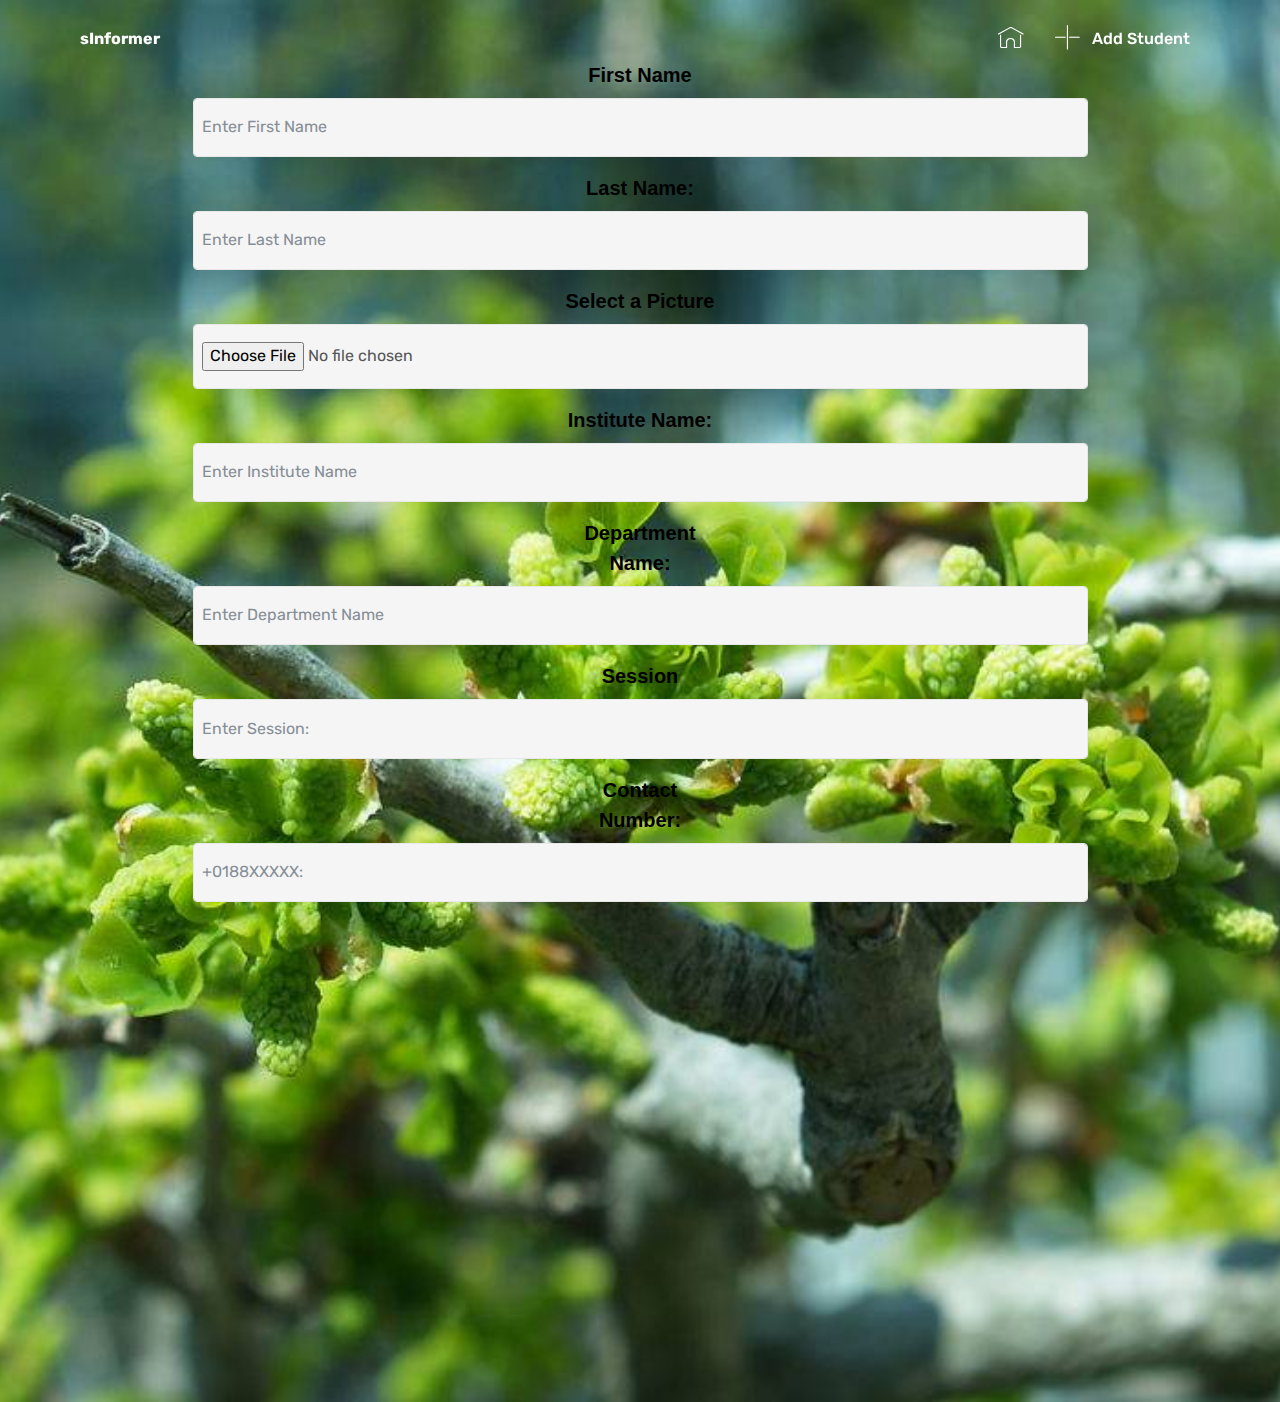
<file: addStudent.html>
<!DOCTYPE html>
<html>
<head>

  <meta charset="UTF-8">
  <meta http-equiv="X-UA-Compatible" content="IE=edge">
  <meta name="viewport" content="width=device-width, initial-scale=1">
  <link rel="shortcut icon" href="assets/images/logo2.png" type="image/x-icon">
  <meta name="description" content="">
  <title>Home</title>
  <link rel="stylesheet" href="assets/web/assets/mobirise-icons/mobirise-icons.css">
  <link rel="stylesheet" href="assets/tether/tether.min.css">
  <link rel="stylesheet" href="assets/bootstrap/css/bootstrap.min.css">
  <link rel="stylesheet" href="assets/bootstrap/css/bootstrap-grid.min.css">
  <link rel="stylesheet" href="assets/bootstrap/css/bootstrap-reboot.min.css">
  <link rel="stylesheet" href="assets/dropdown/css/style.css">
  <link rel="stylesheet" href="assets/animate.css/animate.min.css">
  <link rel="stylesheet" href="assets/theme/css/style.css">
  <link rel="stylesheet" href="assets/mobirise/css/mbr-additional.css" type="text/css">
  <style>
      label{
          font-size: 20px;
          color: black;
          font-weight: bold;
      }
      body{
          
      }
  </style>
  
  
</head>
<body>
<section class="menu cid-qBZdT3LhKQ" once="menu" id="menu1-j" data-rv-view="195">

    

    <nav class="navbar navbar-expand beta-menu navbar-dropdown align-items-center navbar-fixed-top navbar-toggleable-sm bg-color transparent">
        <button class="navbar-toggler navbar-toggler-right" type="button" data-toggle="collapse" data-target="#navbarSupportedContent" aria-controls="navbarSupportedContent" aria-expanded="false" aria-label="Toggle navigation">
            <div class="hamburger">
                <span></span>
                <span></span>
                <span></span>
                <span></span>
            </div>
        </button>
        <div class="menu-logo">
            <div class="navbar-brand">
                
                <span class="navbar-caption-wrap"><a class="navbar-caption text-white display-4" href="index.php">sInformer</a></span>
            </div>
        </div>
        <div class="collapse navbar-collapse" id="navbarSupportedContent">
            <ul class="navbar-nav nav-dropdown nav-right" data-app-modern-menu="true">
                <li class="nav-item">
                    <a class="nav-link link text-white display-4" href="index.php">
                        <span class="mbri-home mbr-iconfont mbr-iconfont-btn"> </span>
                    </a>
                </li>
                <li class="nav-item">
                    <a class="nav-link link text-white display-4" href="addStudent.html">
                        <span class="mbri-plus mbr-iconfont mbr-iconfont-btn"></span>
                        Add Student
                    </a>
                </li>
               <!-- <li class="nav-item">
                    <a class="nav-link link text-white display-4" href=""><span class="mbri-update mbr-iconfont mbr-iconfont-btn">Update</span>
                    </a>
                </li>
                <li class="nav-item">
                    <a class="nav-link link text-white display-4" href=""><span class="mbri-update mbr-iconfont mbr-iconfont-btn">Delete</span>
                    </a>
                </li>
                <li class="nav-item">
                    <a class="nav-link link text-white display-4" href="">
                        </a>
                </li>-->
               
               </ul>
            
        </div>
    </nav>
</section>

<section class="engine"><a href=""></a></section>
<section class="testimonials4 cid-qBZdXqJIbp" id="testimonials4-k" data-rv-view="197">

  

  
    <div class="container">
        <center>
    <form class="form-horizontal" method="POST" enctype="multipart/form-data" action="addStu.php">
        <div class="form-group">
            <label class="control-label col-sm-2" for="fname">First Name</label>
            <div class="col-sm-10">
                <input type="text" class="form-control" required id="fname" placeholder="Enter First Name" name="firstName">
            </div>
        </div>
        <div class="form-group">
          <label class="control-label col-sm-2" for="lname">Last Name:</label>
          <div class="col-sm-10">
            <input type="text" class="form-control" required id="text" placeholder="Enter Last Name" name="lastName">
          </div>
        </div>
        <div class="form-group">
          <label class="control-label col-sm-2" for="img">Select a Picture</label>
          <div class="col-sm-10">          
              <input type="file" class="form-control" id="img" name="image" required/>
          </div>
        </div>
        <div class="form-group">
            <label class="control-label col-sm-2" for="facname">Institute Name:</label>
            <div class="col-sm-10">
                <input type="text" class="form-control" id="facname" placeholder="Enter Institute Name" name="insName" required>
            </div>
        </div>
        <div class="form-group">
            <label class="control-label col-sm-2" for="depname">Department Name:</label>
            <div class="col-sm-10">
                <input type="text" class="form-control" id="depname" placeholder="Enter Department Name" name="deptName" required>
            </div>
        </div> 
        <div class="form-group">
            <label class="control-label col-sm-2" for="session">Session</label>
            <div class="col-sm-10">
                <input type="text" class="form-control" id="session" placeholder="Enter Session:" name="session" required>
            </div>
        </div> 
        <div class="form-group">
            <label class="control-label col-sm-2" for="num">Contact Number:</label>
            <div class="col-sm-10">
                <input type="text" class="form-control" id="num" placeholder="+0188XXXXX:" name="conatctNumber" required>
            </div>
        </div> 
        <div class="form-group">
            <label class="control-label col-sm-2" for="email">Email:</label>
            <div class="col-sm-10">
                <input type="email" class="form-control" id="email" placeholder="example@xxx.com" name="email" required>
            </div>
        </div>
        <div class="form-group">
            <label class="control-label col-sm-2" for="fbid">Facebook id:</label>
            <div class="col-sm-10">
                <input type="text" class="form-control" id="fbid" placeholder="www.facebook.com/me.m" name="fbid" required>
        </div>
        </div>
        <div class="form-group">
            <label class="control-label col-sm-2" for="det">About's</label>
            <div class="col-sm-10">          
                <input type="text" class="form-control" placeholder="i am jon,,,,"id="det" name="bio" required>
            </div>
        </div>
        <div class="form-group">        
             <div class="col-sm-offset-2 col-sm-10">
                 <input type="submit" class="btn btn-default" value="submit" >
            </div>
        </div>
        </form>
        </center>
    </div>
</section>


  <script src="assets/web/assets/jquery/jquery.min.js"></script>
  <script src="assets/popper/popper.min.js"></script>
  <script src="assets/tether/tether.min.js"></script>
  <script src="assets/bootstrap/js/bootstrap.min.js"></script>
  <script src="assets/dropdown/js/script.min.js"></script>
  <script src="assets/touch-swipe/jquery.touch-swipe.min.js"></script>
  <script src="assets/viewport-checker/jquery.viewportchecker.js"></script>
  <script src="assets/smooth-scroll/smooth-scroll.js"></script>
  <script src="assets/theme/js/script.js"></script>
  
  
 <div id="scrollToTop" class="scrollToTop mbr-arrow-up"><a style="text-align: center;"><i class="mbri-down mbr-iconfont"></i></a></div>
    <input name="animation" type="hidden">
  </body>
</html>
</file>
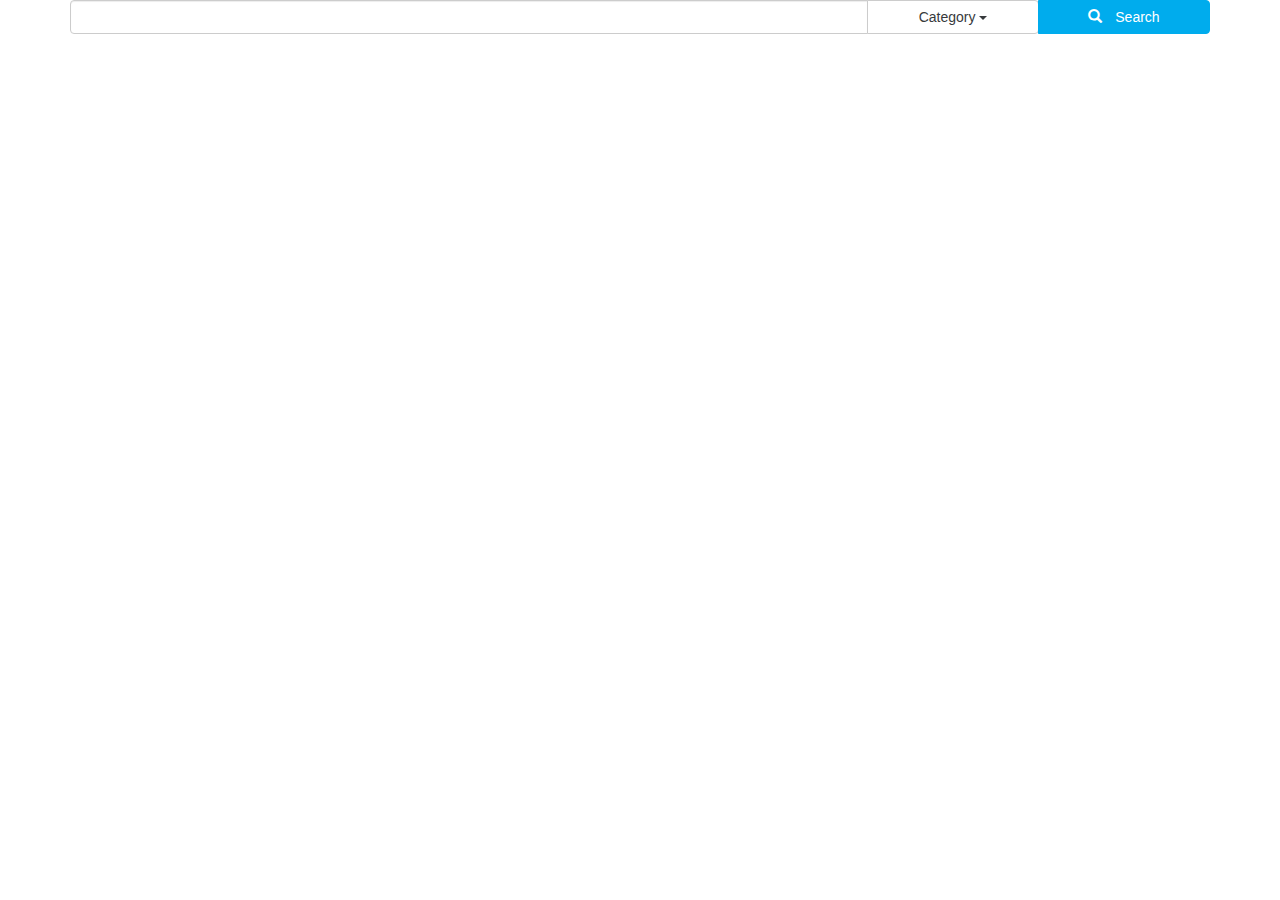
<file: test.html>
<!DOCTYPE html>
<!--
To change this license header, choose License Headers in Project Properties.
To change this template file, choose Tools | Templates
and open the template in the editor.
-->
<html>
    <head>
        <title>TODO supply a title</title>
        <meta charset="UTF-8">
        <meta name="viewport" content="width=device-width, initial-scale=1.0">

        <style>
            .searchFilter {
  margin-bottom: 20px;    
}
 .searchFilter.btn {
    display: inline-block;
    font-weight: 400;
    line-height: 1.25;
    text-align: center;
    white-space: nowrap;
    vertical-align: middle;
    cursor: pointer;
    -webkit-user-select: none;
    -moz-user-select: none;
    -ms-user-select: none;
    user-select: none;
    border: 1px solid transparent;
    padding: .5rem 1rem;
    font-size: 16px;
    border-radius: .25rem;
    height: 50px;
    min-width: 20px;
}
.searchFilter .btn-secondary {
    color: #373a3c;
    background-color: #fff;
    border: 1px solid #ccc;
}
.searchFilter .btn-secondary:hover {
    color: #373a3c;
    background-color: #e6e6e6;
    border-color: #adadad;
}
.searchFilter .btn-search {
  background-color: #00aced;
  color: #fff;
  border: 1px solid #00aced;
}
.searchFilter .btn-search:hover {
  background-color: #b20a11;
  color: #fff;
  border: 1px solid #b20a11;
}
.searchFilter .label-icon {
  display: none;  
}
.searchFilter .glyphicon {
    margin-right: -15px;
}
.searchFilter .dropdown-menu .category_filters {
  min-width: 178px;
  width: 100%;
  margin: 15px 0 0 -25px;
}
.searchFilter .dropdown-menu-right {
    right: 170px;
    min-width: 175px;
	top: 90%;
}
.searchFilter .dropdown-menu .category_filters li {
  list-style-type: none;
  padding: 2px 10px;
  font-size: 18px;
}
.searchFilter .dropdown-menu .category_filters label {
  margin-left: 15px;
}
@media (min-width: 1400px) {
  .ct-header .ct-jumbotron .inner {
    max-width: 470px;
    min-height: 230px;
  }  
}
@media (max-width: 1400px) {
  .ct-header-slider .item {
    background-size:contain;
    background-repeat: no-repeat;
    background-position: center top;
  }  
}
@media (min-width: 769px) and (max-width: 1400px) {
  .ct-header-slider .item {
    height: auto;  
  }
}
@media (max-width: 1260px) {
  #dots-container {
    display: none;
  }
}
@media (min-width: 992px){
  .ct-footer2 .ct-newsletter {
    max-width: 100%;
  }
  #dots-container {
    bottom: 100px;
  } 
}
@media (min-width: 768px){
  .ct-searchbar:before {
    height: 92px;
    bottom: -1px;
  }
  .page-scrolled .navbar .navbar-nav li > * {
    min-height: 67px;
    height: 67px;
  }
  .page-scrolled .navbar .navbar-nav {
    height: 100%!important;
  }
  .ct-current-facts h2 {
    margin: 0 auto 0px;
  }
  .contentNews .ct-recent-news {
    flex-direction: inherit;
  }
  .contentFaq .faq_question .col-sm-11 {
    padding-right: 0px;
  }
  .peopleDetail h2 {
    margin-top: -5px;
  }
  .searchFilter .btn {
    min-width: 172px;  
  }
  .searchFilter .label-icon {
    display: inline-block;  
  }
  .searchFilter .glyphicon {
    margin-right: -5px;
  }
  .ct-header .ct-jumbotron {
    top: 0;
    margin-top: 5%;
  }
  .ct-header .ct-jumbotron h1 {
    font-size: 2.5em;
  }
  .ct-news.ct-news--bigger h3 {
    font-size: 41px;
    line-height: 1.4;
  }
}
@media (max-width: 768px){
  .ct-header .ct-jumbotron {  
    width: 80%;
    margin: 20px 10px;
    top: 40%;
    width: 95%;
  }
  .ct-header .ct-jumbotron .inner {
    max-width: 100%;
  }
  #dots-container {
    display: none;
  }
  .main-section {
    margin-top: -80px;
  }
  .searchFilter .dropdown-menu-right {
	right: 0px;
  }
}

        </style>
         <!-- Latest compiled and minified CSS -->
<link rel="stylesheet" href="https://maxcdn.bootstrapcdn.com/bootstrap/3.3.7/css/bootstrap.min.css">

<!-- jQuery library -->
<script src="https://ajax.googleapis.com/ajax/libs/jquery/3.3.1/jquery.min.js"></script>

<!-- Latest compiled JavaScript -->
<script src="https://maxcdn.bootstrapcdn.com/bootstrap/3.3.7/js/bootstrap.min.js"></script> 
    </head>
    <body>
        <div class="container">
  <div class="row searchFilter" >
     <div class="col-sm-12" >
      <div class="input-group" >
       <input id="table_filter" type="text" class="form-control" aria-label="Text input with segmented button dropdown" >
       <div class="input-group-btn" >
        <button type="button" class="btn btn-secondary dropdown-toggle dropdown-toggle-split" data-toggle="dropdown" aria-haspopup="true" aria-expanded="false" ><span class="label-icon" >Category</span> <span class="caret" >&nbsp;</span></button>
        <div class="dropdown-menu dropdown-menu-right" >
           <ul class="category_filters" >
            <li >
                <ul class="category_filters">
                    <span>Class</span>
               <li >
             <input type="radio" name="radios" id="Design" value="Design" ><label class="category-label" for="Design" >Design</label>
            </li><li >
             <input type="radio" name="radios" id="Design" value="Design" ><label class="category-label" for="Design" >Design</label>
            </li><li >
             <input type="radio" name="radios" id="Design" value="Design" ><label class="category-label" for="Design" >Design</label>
            </li>               
                </ul>
             </li>
            <li >
             <input type="radio" name="radios" id="Design" value="Design" ><label class="category-label" for="Design" >Design</label>
            </li>
            <li >
             <input type="radio" name="radios" id="Marketing" value="Marketing" ><label class="category-label" for="Marketing" >Marketing</label>
            </li>
            <li >
             <input type="radio" name="radios" id="Programming" value="Programming" ><label class="category-label" for="Programming" >Programming</label>
            </li>
            <li >
             <input type="radio" name="checkbox" id="Sales" value="Sales" ><label class="category-label" for="Sales" >Sales</label>
            </li>
            <li >
             <input type="radio" name="checkbox" id="Support" value="Support" ><label class="category-label" for="Support" >Support</label>
            </li>
           </ul>

        </div>
    
        
        <button id="searchBtn" type="button" class="btn btn-secondary btn-search" ><span class="glyphicon glyphicon-search" >&nbsp;</span> <span class="label-icon" >Search</span></button>
       </div>
      </div>
     </div>
  </div>
</div>

    </body>
</html>
</file>
<file: assets/web/assets/mobirise-icons/mobirise-icons.css>
@font-face {
  font-family: 'MobiriseIcons';
  src:  url('mobirise-icons.eot?spat4u');
  src:  url('mobirise-icons.eot?spat4u#iefix') format('embedded-opentype'),
    url('mobirise-icons.ttf?spat4u') format('truetype'),
    url('mobirise-icons.woff?spat4u') format('woff'),
    url('mobirise-icons.svg?spat4u#MobiriseIcons') format('svg');
  font-weight: normal;
  font-style: normal;
}

[class^="mbri-"], [class*=" mbri-"] {
  /* use !important to prevent issues with browser extensions that change fonts */
  font-family: MobiriseIcons !important;
  speak: none;
  font-style: normal;
  font-weight: normal;
  font-variant: normal;
  text-transform: none;
  line-height: 1;

  /* Better Font Rendering =========== */
  -webkit-font-smoothing: antialiased;
  -moz-osx-font-smoothing: grayscale;
}

.mbri-add-submenu:before {
  content: "\e900";
}
.mbri-alert:before {
  content: "\e901";
}
.mbri-align-center:before {
  content: "\e902";
}
.mbri-align-justify:before {
  content: "\e903";
}
.mbri-align-left:before {
  content: "\e904";
}
.mbri-align-right:before {
  content: "\e905";
}
.mbri-android:before {
  content: "\e906";
}
.mbri-apple:before {
  content: "\e907";
}
.mbri-arrow-down:before {
  content: "\e908";
}
.mbri-arrow-next:before {
  content: "\e909";
}
.mbri-arrow-prev:before {
  content: "\e90a";
}
.mbri-arrow-up:before {
  content: "\e90b";
}
.mbri-bold:before {
  content: "\e90c";
}
.mbri-bookmark:before {
  content: "\e90d";
}
.mbri-bootstrap:before {
  content: "\e90e";
}
.mbri-briefcase:before {
  content: "\e90f";
}
.mbri-browse:before {
  content: "\e910";
}
.mbri-bulleted-list:before {
  content: "\e911";
}
.mbri-calendar:before {
  content: "\e912";
}
.mbri-camera:before {
  content: "\e913";
}
.mbri-cart-add:before {
  content: "\e914";
}
.mbri-cart-full:before {
  content: "\e915";
}
.mbri-cash:before {
  content: "\e916";
}
.mbri-change-style:before {
  content: "\e917";
}
.mbri-chat:before {
  content: "\e918";
}
.mbri-clock:before {
  content: "\e919";
}
.mbri-close:before {
  content: "\e91a";
}
.mbri-cloud:before {
  content: "\e91b";
}
.mbri-code:before {
  content: "\e91c";
}
.mbri-contact-form:before {
  content: "\e91d";
}
.mbri-credit-card:before {
  content: "\e91e";
}
.mbri-cursor-click:before {
  content: "\e91f";
}
.mbri-cust-feedback:before {
  content: "\e920";
}
.mbri-database:before {
  content: "\e921";
}
.mbri-delivery:before {
  content: "\e922";
}
.mbri-desktop:before {
  content: "\e923";
}
.mbri-devices:before {
  content: "\e924";
}
.mbri-down:before {
  content: "\e925";
}
.mbri-download:before {
  content: "\e989";
}
.mbri-drag-n-drop:before {
  content: "\e927";
}
.mbri-drag-n-drop2:before {
  content: "\e928";
}
.mbri-edit:before {
  content: "\e929";
}
.mbri-edit2:before {
  content: "\e92a";
}
.mbri-error:before {
  content: "\e92b";
}
.mbri-extension:before {
  content: "\e92c";
}
.mbri-features:before {
  content: "\e92d";
}
.mbri-file:before {
  content: "\e92e";
}
.mbri-flag:before {
  content: "\e92f";
}
.mbri-folder:before {
  content: "\e930";
}
.mbri-gift:before {
  content: "\e931";
}
.mbri-github:before {
  content: "\e932";
}
.mbri-globe:before {
  content: "\e933";
}
.mbri-globe-2:before {
  content: "\e934";
}
.mbri-growing-chart:before {
  content: "\e935";
}
.mbri-hearth:before {
  content: "\e936";
}
.mbri-help:before {
  content: "\e937";
}
.mbri-home:before {
  content: "\e938";
}
.mbri-hot-cup:before {
  content: "\e939";
}
.mbri-idea:before {
  content: "\e93a";
}
.mbri-image-gallery:before {
  content: "\e93b";
}
.mbri-image-slider:before {
  content: "\e93c";
}
.mbri-info:before {
  content: "\e93d";
}
.mbri-italic:before {
  content: "\e93e";
}
.mbri-key:before {
  content: "\e93f";
}
.mbri-laptop:before {
  content: "\e940";
}
.mbri-layers:before {
  content: "\e941";
}
.mbri-left-right:before {
  content: "\e942";
}
.mbri-left:before {
  content: "\e943";
}
.mbri-letter:before {
  content: "\e944";
}
.mbri-like:before {
  content: "\e945";
}
.mbri-link:before {
  content: "\e946";
}
.mbri-lock:before {
  content: "\e947";
}
.mbri-login:before {
  content: "\e948";
}
.mbri-logout:before {
  content: "\e949";
}
.mbri-magic-stick:before {
  content: "\e94a";
}
.mbri-map-pin:before {
  content: "\e94b";
}
.mbri-menu:before {
  content: "\e94c";
}
.mbri-mobile:before {
  content: "\e94d";
}
.mbri-mobile2:before {
  content: "\e94e";
}
.mbri-mobirise:before {
  content: "\e94f";
}
.mbri-more-horizontal:before {
  content: "\e950";
}
.mbri-more-vertical:before {
  content: "\e951";
}
.mbri-music:before {
  content: "\e952";
}
.mbri-new-file:before {
  content: "\e953";
}
.mbri-numbered-list:before {
  content: "\e954";
}
.mbri-opened-folder:before {
  content: "\e955";
}
.mbri-pages:before {
  content: "\e956";
}
.mbri-paper-plane:before {
  content: "\e957";
}
.mbri-paperclip:before {
  content: "\e958";
}
.mbri-photo:before {
  content: "\e959";
}
.mbri-photos:before {
  content: "\e95a";
}
.mbri-pin:before {
  content: "\e95b";
}
.mbri-play:before {
  content: "\e95c";
}
.mbri-plus:before {
  content: "\e95d";
}
.mbri-preview:before {
  content: "\e95e";
}
.mbri-print:before {
  content: "\e95f";
}
.mbri-protect:before {
  content: "\e960";
}
.mbri-question:before {
  content: "\e961";
}
.mbri-quote-left:before {
  content: "\e962";
}
.mbri-quote-right:before {
  content: "\e963";
}
.mbri-refresh:before {
  content: "\e964";
}
.mbri-responsive:before {
  content: "\e965";
}
.mbri-right:before {
  content: "\e966";
}
.mbri-rocket:before {
  content: "\e967";
}
.mbri-sad-face:before {
  content: "\e968";
}
.mbri-sale:before {
  content: "\e969";
}
.mbri-save:before {
  content: "\e96a";
}
.mbri-search:before {
  content: "\e96b";
}
.mbri-setting:before {
  content: "\e96c";
}
.mbri-setting2:before {
  content: "\e96d";
}
.mbri-setting3:before {
  content: "\e96e";
}
.mbri-share:before {
  content: "\e96f";
}
.mbri-shopping-bag:before {
  content: "\e970";
}
.mbri-shopping-basket:before {
  content: "\e971";
}
.mbri-shopping-cart:before {
  content: "\e972";
}
.mbri-sites:before {
  content: "\e973";
}
.mbri-smile-face:before {
  content: "\e974";
}
.mbri-speed:before {
  content: "\e975";
}
.mbri-star:before {
  content: "\e976";
}
.mbri-success:before {
  content: "\e977";
}
.mbri-sun:before {
  content: "\e978";
}
.mbri-sun2:before {
  content: "\e979";
}
.mbri-tablet:before {
  content: "\e97a";
}
.mbri-tablet-vertical:before {
  content: "\e97b";
}
.mbri-target:before {
  content: "\e97c";
}
.mbri-timer:before {
  content: "\e97d";
}
.mbri-to-ftp:before {
  content: "\e97e";
}
.mbri-to-local-drive:before {
  content: "\e97f";
}
.mbri-touch-swipe:before {
  content: "\e980";
}
.mbri-touch:before {
  content: "\e981";
}
.mbri-trash:before {
  content: "\e982";
}
.mbri-underline:before {
  content: "\e983";
}
.mbri-unlink:before {
  content: "\e984";
}
.mbri-unlock:before {
  content: "\e985";
}
.mbri-up-down:before {
  content: "\e986";
}
.mbri-up:before {
  content: "\e987";
}
.mbri-update:before {
  content: "\e988";
}
.mbri-upload:before {
 content: "\e926"; 
}
.mbri-user:before {
  content: "\e98a";
}
.mbri-user2:before {
  content: "\e98b";
}
.mbri-users:before {
  content: "\e98c";
}
.mbri-video:before {
  content: "\e98d";
}
.mbri-video-play:before {
  content: "\e98e";
}
.mbri-watch:before {
  content: "\e98f";
}
.mbri-website-theme:before {
  content: "\e990";
}
.mbri-wifi:before {
  content: "\e991";
}
.mbri-windows:before {
  content: "\e992";
}
.mbri-zoom-out:before {
  content: "\e993";
}
.mbri-redo:before {
  content: "\e994";
}
.mbri-undo:before {
  content: "\e995";
}
</file>
<file: assets/dropdown/css/style.css>
.navbar-dropdown {
  left: 0;
  padding: 0;
  position: absolute;
  right: 0;
  top: 0;
  transition: all 0.45s ease;
  z-index: 1030;
  background: #282828; }
  .navbar-dropdown .navbar-logo {
    margin-right: 0.8rem;
    transition: margin 0.3s ease-in-out;
    vertical-align: middle; }
    .navbar-dropdown .navbar-logo img {
      height: 3.125rem;
      transition: all 0.3s ease-in-out; }
    .navbar-dropdown .navbar-logo.mbr-iconfont {
      font-size: 3.125rem;
      line-height: 3.125rem; }
  .navbar-dropdown .navbar-caption {
    font-weight: 700;
    white-space: normal;
    vertical-align: -4px;
    line-height: 3.125rem !important; }
    .navbar-dropdown .navbar-caption, .navbar-dropdown .navbar-caption:hover {
      color: inherit;
      text-decoration: none; }
  .navbar-dropdown .mbr-iconfont + .navbar-caption {
    vertical-align: -1px; }
  .navbar-dropdown.navbar-fixed-top {
    position: fixed; }
  .navbar-dropdown .navbar-brand span {
    vertical-align: -4px; }
  .navbar-dropdown.bg-color.transparent {
    background: none; }
  .navbar-dropdown.navbar-short .navbar-brand {
    padding: 0.625rem 0; }
    .navbar-dropdown.navbar-short .navbar-brand span {
      vertical-align: -1px; }
  .navbar-dropdown.navbar-short .navbar-caption {
    line-height: 2.375rem !important;
    vertical-align: -2px; }
  .navbar-dropdown.navbar-short .navbar-logo {
    margin-right: 0.5rem; }
    .navbar-dropdown.navbar-short .navbar-logo img {
      height: 2.375rem; }
    .navbar-dropdown.navbar-short .navbar-logo.mbr-iconfont {
      font-size: 2.375rem;
      line-height: 2.375rem; }
  .navbar-dropdown.navbar-short .mbr-table-cell {
    height: 3.625rem; }
  .navbar-dropdown .navbar-close {
    left: 0.6875rem;
    position: fixed;
    top: 0.75rem;
    z-index: 1000; }
  .navbar-dropdown .hamburger-icon {
    content: "";
    display: inline-block;
    vertical-align: middle;
    width: 16px;
    -webkit-box-shadow: 0 -6px 0 1px #282828,0 0 0 1px #282828,0 6px 0 1px #282828;
    -moz-box-shadow: 0 -6px 0 1px #282828,0 0 0 1px #282828,0 6px 0 1px #282828;
    box-shadow: 0 -6px 0 1px #282828,0 0 0 1px #282828,0 6px 0 1px #282828; }

.dropdown-menu .dropdown-toggle[data-toggle="dropdown-submenu"]::after {
  border-bottom: 0.35em solid transparent;
  border-left: 0.35em solid;
  border-right: 0;
  border-top: 0.35em solid transparent;
  margin-left: 0.3rem; }

.dropdown-menu .dropdown-item:focus {
  outline: 0; }

.nav-dropdown {
  font-size: 0.75rem;
  font-weight: 500;
  height: auto !important; }
  .nav-dropdown .nav-btn {
    padding-left: 1rem; }
  .nav-dropdown .link {
    margin: .667em 1.667em;
    font-weight: 500;
    padding: 0;
    transition: color .2s ease-in-out; }
    .nav-dropdown .link.dropdown-toggle {
      margin-right: 2.583em; }
      .nav-dropdown .link.dropdown-toggle::after {
        margin-left: .25rem;
        border-top: 0.35em solid;
        border-right: 0.35em solid transparent;
        border-left: 0.35em solid transparent;
        border-bottom: 0; }
      .nav-dropdown .link.dropdown-toggle[aria-expanded="true"] {
        margin: 0;
        padding: 0.667em 3.263em  0.667em 1.667em; }
  .nav-dropdown .link::after,
  .nav-dropdown .dropdown-item::after {
    color: inherit; }
  .nav-dropdown .btn {
    font-size: 0.75rem;
    font-weight: 700;
    letter-spacing: 0;
    margin-bottom: 0;
    padding-left: 1.25rem;
    padding-right: 1.25rem; }
  .nav-dropdown .dropdown-menu {
    border-radius: 0;
    border: 0;
    left: 0;
    margin: 0;
    padding-bottom: 1.25rem;
    padding-top: 1.25rem;
    position: relative; }
  .nav-dropdown .dropdown-submenu {
    margin-left: 0.125rem;
    top: 0; }
  .nav-dropdown .dropdown-item {
    font-weight: 500;
    line-height: 2;
    padding: 0.3846em 4.615em 0.3846em 1.5385em;
    position: relative;
    transition: color .2s ease-in-out, background-color .2s ease-in-out; }
    .nav-dropdown .dropdown-item::after {
      margin-top: -0.3077em;
      position: absolute;
      right: 1.1538em;
      top: 50%; }
    .nav-dropdown .dropdown-item:focus, .nav-dropdown .dropdown-item:hover {
      background: none; }

@media (max-width: 767px) {
  .nav-dropdown.navbar-toggleable-sm {
    bottom: 0;
    display: none;
    left: 0;
    overflow-x: hidden;
    position: fixed;
    top: 0;
    transform: translateX(-100%);
    -ms-transform: translateX(-100%);
    -webkit-transform: translateX(-100%);
    width: 18.75rem;
    z-index: 999; } }
.nav-dropdown.navbar-toggleable-xl {
  bottom: 0;
  display: none;
  left: 0;
  overflow-x: hidden;
  position: fixed;
  top: 0;
  transform: translateX(-100%);
  -ms-transform: translateX(-100%);
  -webkit-transform: translateX(-100%);
  width: 18.75rem;
  z-index: 999; }

.nav-dropdown-sm {
  display: block !important;
  overflow-x: hidden;
  overflow: auto;
  padding-top: 3.875rem; }
  .nav-dropdown-sm::after {
    content: "";
    display: block;
    height: 3rem;
    width: 100%; }
  .nav-dropdown-sm.collapse.in ~ .navbar-close {
    display: block !important; }
  .nav-dropdown-sm.collapsing, .nav-dropdown-sm.collapse.in {
    transform: translateX(0);
    -ms-transform: translateX(0);
    -webkit-transform: translateX(0);
    transition: all 0.25s ease-out;
    -webkit-transition: all 0.25s ease-out;
    background: #282828; }
  .nav-dropdown-sm.collapsing[aria-expanded="false"] {
    transform: translateX(-100%);
    -ms-transform: translateX(-100%);
    -webkit-transform: translateX(-100%); }
  .nav-dropdown-sm .nav-item {
    display: block;
    margin-left: 0 !important;
    padding-left: 0; }
  .nav-dropdown-sm .link,
  .nav-dropdown-sm .dropdown-item {
    border-top: 1px dotted rgba(255, 255, 255, 0.1);
    font-size: 0.8125rem;
    line-height: 1.6;
    margin: 0 !important;
    padding: 0.875rem 2.4rem 0.875rem 1.5625rem !important;
    position: relative;
    white-space: normal; }
    .nav-dropdown-sm .link:focus, .nav-dropdown-sm .link:hover,
    .nav-dropdown-sm .dropdown-item:focus,
    .nav-dropdown-sm .dropdown-item:hover {
      background: rgba(0, 0, 0, 0.2) !important;
      color: #c0a375; }
  .nav-dropdown-sm .nav-btn {
    position: relative;
    padding: 1.5625rem 1.5625rem 0 1.5625rem; }
    .nav-dropdown-sm .nav-btn::before {
      border-top: 1px dotted rgba(255, 255, 255, 0.1);
      content: "";
      left: 0;
      position: absolute;
      top: 0;
      width: 100%; }
    .nav-dropdown-sm .nav-btn + .nav-btn {
      padding-top: 0.625rem; }
      .nav-dropdown-sm .nav-btn + .nav-btn::before {
        display: none; }
  .nav-dropdown-sm .btn {
    padding: 0.625rem 0; }
  .nav-dropdown-sm .dropdown-toggle[data-toggle="dropdown-submenu"]::after {
    margin-left: .25rem;
    border-top: 0.35em solid;
    border-right: 0.35em solid transparent;
    border-left: 0.35em solid transparent;
    border-bottom: 0; }
  .nav-dropdown-sm .dropdown-toggle[data-toggle="dropdown-submenu"][aria-expanded="true"]::after {
    border-top: 0;
    border-right: 0.35em solid transparent;
    border-left: 0.35em solid transparent;
    border-bottom: 0.35em solid; }
  .nav-dropdown-sm .dropdown-menu {
    margin: 0;
    padding: 0;
    position: relative;
    top: 0;
    left: 0;
    width: 100%;
    border: 0;
    float: none;
    border-radius: 0;
    background: none; }
  .nav-dropdown-sm .dropdown-submenu {
    left: 100%;
    margin-left: 0.125rem;
    margin-top: -1.25rem;
    top: 0; }

.navbar-toggleable-sm .nav-dropdown .dropdown-menu {
  position: absolute; }

.navbar-toggleable-sm .nav-dropdown .dropdown-submenu {
  left: 100%;
  margin-left: 0.125rem;
  margin-top: -1.25rem;
  top: 0; }

.navbar-toggleable-sm.opened .nav-dropdown .dropdown-menu {
  position: relative; }

.navbar-toggleable-sm.opened .nav-dropdown .dropdown-submenu {
  left: 0;
  margin-left: 00rem;
  margin-top: 0rem;
  top: 0; }

.is-builder .nav-dropdown.collapsing {
  transition: none !important; }

/*# sourceMappingURL=style.css.map */
</file>
<file: assets/theme/css/style.css>
/*!
 * Mobirise v4 theme (https://mobirise.com/)
 * Copyright 2017 Mobirise
 */
section {
  background-color: #eeeeee; }
.button {
    background-color: #4CAF50; /* Green */
    border: none;
    color: white;
    text-align: center;
    text-decoration: none;
    display: inline-block;
    font-size: 16px;
    margin: 4px 2px;
    cursor: pointer;
}

.button1 {padding: 10px 24px;border-radius: 12px;}

section,
.container,
.container-fluid {
  position: relative;
  word-wrap: break-word; }

a.mbr-iconfont:hover {
  text-decoration: none; }

.article .lead p, .article .lead ul, .article .lead ol, .article .lead pre, .article .lead blockquote {
  margin-bottom: 0; }

a {
  font-style: normal;
  font-weight: 400;
  cursor: pointer; }
  a, a:hover {
    text-decoration: none; }

figure {
  margin-bottom: 0; }

body {
  color: #232323; }

h1, h2, h3, h4, h5, h6,
.h1, .h2, .h3, .h4, .h5, .h6,
.display-1, .display-2, .display-3, .display-4 {
  line-height: 1;
  word-break: break-word;
  word-wrap: break-word; }

b, strong {
  font-weight: bold; }

blockquote {
  padding: 10px 0 10px 20px;
  position: relative;
  border-left: 2px solid;
  border-color: #ff3366; }

input:-webkit-autofill, input:-webkit-autofill:hover, input:-webkit-autofill:focus, input:-webkit-autofill:active {
  transition-delay: 9999s;
  transition-property: background-color, color; }

textarea[type="hidden"] {
  display: none; }

body {
  position: relative; }

section {
  background-position: 50% 50%;
  background-repeat: no-repeat;
  background-size: cover; }
  section .mbr-background-video,
  section .mbr-background-video-preview {
    position: absolute;
    bottom: 0;
    left: 0;
    right: 0;
    top: 0; }

.hidden {
  visibility: hidden; }

.mbr-z-index20 {
  z-index: 20; }

/*! Base colors */
.mbr-white {
  color: #ffffff; }

.mbr-black {
  color: #000000; }

.mbr-bg-white {
  background-color: #ffffff; }

.mbr-bg-black {
  background-color: #000000; }

/*! Text-aligns */
.align-left {
  text-align: left; }

.align-center {
  text-align: center; }

.align-right {
  text-align: right; }

@media (max-width: 767px) {
  .align-left, .align-center, .align-right, .mbr-section-btn, .mbr-section-title {
    text-align: center; } }
/*! Font-weight  */
.mbr-light {
  font-weight: 300; }

.mbr-regular {
  font-weight: 400; }

.mbr-semibold {
  font-weight: 500; }

.mbr-bold {
  font-weight: 700; }

/*! Media  */
.media-size-item {
  -webkit-flex: 1 1 auto;
  -moz-flex: 1 1 auto;
  -ms-flex: 1 1 auto;
  -o-flex: 1 1 auto;
  flex: 1 1 auto; }

.media-content {
  -webkit-flex-basis: 100%;
  flex-basis: 100%; }

.media-container-row {
  display: -ms-flexbox;
  display: -webkit-flex;
  display: flex;
  -webkit-flex-direction: row;
  -ms-flex-direction: row;
  flex-direction: row;
  -webkit-flex-wrap: wrap;
  -ms-flex-wrap: wrap;
  flex-wrap: wrap;
  -webkit-justify-content: center;
  -ms-flex-pack: center;
  justify-content: center;
  -webkit-align-content: center;
  -ms-flex-line-pack: center;
  align-content: center;
  -webkit-align-items: start;
  -ms-flex-align: start;
  align-items: start; }
  .media-container-row .media-size-item {
    width: 400px; }

.media-container-column {
  display: -ms-flexbox;
  display: -webkit-flex;
  display: flex;
  -webkit-flex-direction: column;
  -ms-flex-direction: column;
  flex-direction: column;
  -webkit-flex-wrap: wrap;
  -ms-flex-wrap: wrap;
  flex-wrap: wrap;
  -webkit-justify-content: center;
  -ms-flex-pack: center;
  justify-content: center;
  -webkit-align-content: center;
  -ms-flex-line-pack: center;
  align-content: center;
  -webkit-align-items: stretch;
  -ms-flex-align: stretch;
  align-items: stretch; }
  .media-container-column > * {
    width: 100%; }

@media (min-width: 992px) {
  .media-container-row {
    -webkit-flex-wrap: nowrap;
    -ms-flex-wrap: nowrap;
    flex-wrap: nowrap; } }
figure {
  overflow: hidden; }

figure[mbr-media-size] {
  transition: width 0.1s; }

.mbr-figure img, .mbr-figure iframe {
  display: block;
  width: 100%; }

.card {
  background-color: transparent;
  border: none; }

.card-img {
  text-align: center;
  flex-shrink: 0; }

.media {
  max-width: 100%;
  margin: 0 auto; }

.mbr-figure {
  -ms-flex-item-align: center;
  -ms-grid-row-align: center;
  -webkit-align-self: center;
  align-self: center; }

.media-container > div {
  max-width: 100%; }

.mbr-figure img, .card-img img {
  width: 100%; }

@media (max-width: 991px) {
  .media-size-item {
    width: auto !important; }

  .media {
    width: auto; }

  .mbr-figure {
    width: 100% !important; } }
/*! Buttons */
.mbr-section-btn {
  margin-left: -.25rem;
  margin-right: -.25rem;
  font-size: 0; }

nav .mbr-section-btn {
  margin-left: 0rem;
  margin-right: 0rem; }

/*! Btn icon margin */
.btn .mbr-iconfont, .btn.btn-sm .mbr-iconfont {
  cursor: pointer;
  margin-right: 0.5rem; }

.btn.btn-md .mbr-iconfont, .btn.btn-md .mbr-iconfont {
  margin-right: 0.8rem; }

.mbr-regular {
  font-weight: 400; }

.mbr-semibold {
  font-weight: 500; }

.mbr-bold {
  font-weight: 700; }

[type="submit"] {
  -webkit-appearance: none; }

/*! Full-screen */
.mbr-fullscreen .mbr-overlay {
  min-height: 100vh; }

.mbr-fullscreen {
  display: flex;
  display: -webkit-flex;
  display: -moz-flex;
  display: -ms-flex;
  display: -o-flex;
  align-items: center;
  -webkit-align-items: center;
  min-height: 100vh;
  padding-top: 3rem;
  padding-bottom: 3rem; }

/*! Map */
.map {
  height: 25rem;
  position: relative; }
  .map iframe {
    width: 100%;
    height: 100%; }

/* Form */
.form-asterisk {
  font-family: initial;
  position: absolute;
  top: -2px;
  font-weight: normal; }

/*! Scroll to top arrow */
.mbr-arrow-up {
  bottom: 25px;
  right: 90px;
  position: fixed;
  text-align: right;
  z-index: 5000;
  color: #ffffff;
  font-size: 32px;
  transform: rotate(180deg);
  -webkit-transform: rotate(180deg); }

.mbr-arrow-up a {
  background: rgba(0, 0, 0, 0.2);
  border-radius: 3px;
  color: #fff;
  display: inline-block;
  height: 60px;
  width: 60px;
  outline-style: none !important;
  position: relative;
  text-decoration: none;
  transition: all .3s ease-in-out;
  cursor: pointer;
  text-align: center; }
  .mbr-arrow-up a:hover {
    background-color: rgba(0, 0, 0, 0.4); }
  .mbr-arrow-up a i {
    line-height: 60px; }

.mbr-arrow-up-icon {
  display: block;
  color: #fff; }

.mbr-arrow-up-icon::before {
  content: "\203a";
  display: inline-block;
  font-family: serif;
  font-size: 32px;
  line-height: 1;
  font-style: normal;
  position: relative;
  top: 6px;
  left: -4px;
  -webkit-transform: rotate(-90deg);
  transform: rotate(-90deg); }

/*! Arrow Down */
.mbr-arrow {
  position: absolute;
  bottom: 45px;
  left: 50%;
  width: 60px;
  height: 60px;
  cursor: pointer;
  background-color: rgba(80, 80, 80, 0.5);
  border-radius: 50%;
  -webkit-transform: translateX(-50%);
  transform: translateX(-50%); }
  .mbr-arrow > a {
    display: inline-block;
    text-decoration: none;
    outline-style: none;
    -webkit-animation: arrowdown 1.7s ease-in-out infinite;
    animation: arrowdown 1.7s ease-in-out infinite; }
    .mbr-arrow > a > i {
      position: absolute;
      top: -2px;
      left: 15px;
      font-size: 2rem; }

@keyframes arrowdown {
  0% {
    transform: translateY(0px);
    -webkit-transform: translateY(0px); }
  50% {
    transform: translateY(-5px);
    -webkit-transform: translateY(-5px); }
  100% {
    transform: translateY(0px);
    -webkit-transform: translateY(0px); } }
@-webkit-keyframes arrowdown {
  0% {
    transform: translateY(0px);
    -webkit-transform: translateY(0px); }
  50% {
    transform: translateY(-5px);
    -webkit-transform: translateY(-5px); }
  100% {
    transform: translateY(0px);
    -webkit-transform: translateY(0px); } }
@media (max-width: 500px) {
  .mbr-arrow-up {
    left: 50%;
    right: auto;
    transform: translateX(-50%) rotate(180deg);
    -webkit-transform: translateX(-50%) rotate(180deg); } }
/*Gradients animation*/
@keyframes gradient-animation {
  from {
    background-position: 0% 100%;
    animation-timing-function: ease-in-out; }
  to {
    background-position: 100% 0%;
    animation-timing-function: ease-in-out; } }
@-webkit-keyframes gradient-animation {
  from {
    background-position: 0% 100%;
    animation-timing-function: ease-in-out; }
  to {
    background-position: 100% 0%;
    animation-timing-function: ease-in-out; } }
.bg-gradient {
  background-size: 200% 200%;
  animation: gradient-animation 5s infinite alternate;
  -webkit-animation: gradient-animation 5s infinite alternate; }

.menu .navbar-brand {
  display: -webkit-flex; }
  .menu .navbar-brand span {
    display: flex;
    display: -webkit-flex; }
  .menu .navbar-brand .navbar-caption-wrap {
    display: -webkit-flex; }
  .menu .navbar-brand .navbar-logo img {
    display: -webkit-flex; }
@media (min-width: 768px) and (max-width: 991px) {
  .menu .navbar-toggleable-sm .navbar-nav {
    display: -webkit-box;
    display: -webkit-flex;
    display: -ms-flexbox; } }
@media (min-width: 992px) {
  .menu .navbar-nav.nav-dropdown {
    display: -webkit-flex; }
  .menu .navbar-toggleable-sm .navbar-collapse {
    display: -webkit-flex !important; } }

/*# sourceMappingURL=style.css.map */
.engine {
	position: absolute;
	text-indent: -2400px;
	text-align: center;
	padding: 0;
	top: 0;
	left: -2400px;
}


.tags {
  list-style: none;
  margin: 0;
  overflow: hidden; 
  padding: 0;
}

.tags li {
  float: left; 
}

.tag {
  background: #eee;
  border-radius: 3px 0 0 3px;
  color: #999;
  display: inline-block;
  height: 26px;
  line-height: 26px;
  padding: 0 20px 0 23px;
  position: relative;
  margin: 0 10px 10px 0;
  text-decoration: none;
  -webkit-transition: color 0.2s;
}

.tag::before {
  background: #fff;
  border-radius: 10px;
  box-shadow: inset 0 1px rgba(0, 0, 0, 0.25);
  content: '';
  height: 6px;
  left: 10px;
  position: absolute;
  width: 6px;
  top: 10px;
}

.tag::after {
  background: #fff;
  border-bottom: 13px solid transparent;
  border-left: 10px solid #eee;
  border-top: 13px solid transparent;
  content: '';
  position: absolute;
  right: 0;
  top: 0;
}

.tag:hover {
  background-color: crimson;
  color: white;
}

.tag:hover::after {
   border-left-color: crimson; 
}
</file>
<file: assets/mobirise/css/mbr-additional.css>
@import url(https://fonts.googleapis.com/css?family=Rubik:300,300i,400,400i,500,500i,700,700i,900,900i);





body {
  font-style: normal;
  line-height: 1.5;
}
.mbr-section-title {
  font-style: normal;
  line-height: 1.2;
}
.mbr-section-subtitle {
  line-height: 1.3;
}
.mbr-text {
  font-style: normal;
  line-height: 1.6;
}
.display-1 {
  font-family: 'Rubik', sans-serif;
  font-size: 4.25rem;
}
.display-1 > .mbr-iconfont {
  font-size: 6.8rem;
}
.display-2 {
  font-family: 'Rubik', sans-serif;
  font-size: 3rem;
}
.display-2 > .mbr-iconfont {
  font-size: 4.8rem;
}
.display-4 {
  font-family: 'Rubik', sans-serif;
  font-size: 1rem;
}
.display-4 > .mbr-iconfont {
  font-size: 1.6rem;
}
.display-5 {
  font-family: 'Rubik', sans-serif;
  font-size: 1.5rem;
}
.display-5 > .mbr-iconfont {
  font-size: 2.4rem;
}
.display-7 {
  font-family: 'Rubik', sans-serif;
  font-size: 1rem;
}
.display-7 > .mbr-iconfont {
  font-size: 1.6rem;
}
/* ---- Fluid typography for mobile devices ---- */
/* 1.4 - font scale ratio ( bootstrap == 1.42857 ) */
/* 100vw - current viewport width */
/* (48 - 20)  48 == 48rem == 768px, 20 == 20rem == 320px(minimal supported viewport) */
/* 0.65 - min scale variable, may vary */
@media (max-width: 768px) {
  .display-1 {
    font-size: 3.4rem;
    font-size: calc( 2.1374999999999997rem + (4.25 - 2.1374999999999997) * ((100vw - 20rem) / (48 - 20)));
    line-height: calc( 1.4 * (2.1374999999999997rem + (4.25 - 2.1374999999999997) * ((100vw - 20rem) / (48 - 20))));
  }
  .display-2 {
    font-size: 2.4rem;
    font-size: calc( 1.7rem + (3 - 1.7) * ((100vw - 20rem) / (48 - 20)));
    line-height: calc( 1.4 * (1.7rem + (3 - 1.7) * ((100vw - 20rem) / (48 - 20))));
  }
  .display-4 {
    font-size: 0.8rem;
    font-size: calc( 1rem + (1 - 1) * ((100vw - 20rem) / (48 - 20)));
    line-height: calc( 1.4 * (1rem + (1 - 1) * ((100vw - 20rem) / (48 - 20))));
  }
  .display-5 {
    font-size: 1.2rem;
    font-size: calc( 1.175rem + (1.5 - 1.175) * ((100vw - 20rem) / (48 - 20)));
    line-height: calc( 1.4 * (1.175rem + (1.5 - 1.175) * ((100vw - 20rem) / (48 - 20))));
  }
}
/* Buttons */
.btn {
  font-weight: 500;
  border-width: 2px;
  font-style: normal;
  letter-spacing: 1px;
  margin: .4rem .8rem;
  white-space: normal;
  -webkit-transition: all 0.3s ease-in-out;
  -moz-transition: all 0.3s ease-in-out;
  transition: all 0.3s ease-in-out;
  padding: 1rem 3rem;
  border-radius: 3px;
  display: inline-flex;
  align-items: center;
  justify-content: center;
  word-break: break-word;
}
.btn-sm {
  font-weight: 500;
  letter-spacing: 1px;
  -webkit-transition: all 0.3s ease-in-out;
  -moz-transition: all 0.3s ease-in-out;
  transition: all 0.3s ease-in-out;
  padding: 0.6rem 1.5rem;
  border-radius: 3px;
}
.btn-md {
  font-weight: 500;
  letter-spacing: 1px;
  margin: .4rem .8rem !important;
  -webkit-transition: all 0.3s ease-in-out;
  -moz-transition: all 0.3s ease-in-out;
  transition: all 0.3s ease-in-out;
  padding: 1rem 3rem;
  border-radius: 3px;
}
.btn-lg {
  font-weight: 500;
  letter-spacing: 1px;
  margin: .4rem .8rem !important;
  -webkit-transition: all 0.3s ease-in-out;
  -moz-transition: all 0.3s ease-in-out;
  transition: all 0.3s ease-in-out;
  padding: 1.2rem 3.2rem;
  border-radius: 3px;
}
.bg-primary {
  background-color: #149dcc !important;
}
.bg-success {
  background-color: #f7ed4a !important;
}
.bg-info {
  background-color: #82786e !important;
}
.bg-warning {
  background-color: #879a9f !important;
}
.bg-danger {
  background-color: #b1a374 !important;
}
.btn-primary,
.btn-primary:active {
  background-color: #149dcc;
  border-color: #149dcc;
  color: #ffffff;
}
.btn-primary:hover,
.btn-primary:focus,
.btn-primary.focus,
.btn-primary.active {
  color: #ffffff;
  background-color: #0d6786;
  border-color: #0d6786;
}
.btn-primary.disabled,
.btn-primary:disabled {
  color: #ffffff !important;
  background-color: #0d6786 !important;
  border-color: #0d6786 !important;
}
.btn-secondary,
.btn-secondary:active {
  background-color: #ff3366;
  border-color: #ff3366;
  color: #ffffff;
}
.btn-secondary:hover,
.btn-secondary:focus,
.btn-secondary.focus,
.btn-secondary.active {
  color: #ffffff;
  background-color: #e50039;
  border-color: #e50039;
}
.btn-secondary.disabled,
.btn-secondary:disabled {
  color: #ffffff !important;
  background-color: #e50039 !important;
  border-color: #e50039 !important;
}
.btn-info,
.btn-info:active {
  background-color: #82786e;
  border-color: #82786e;
  color: #ffffff;
}
.btn-info:hover,
.btn-info:focus,
.btn-info.focus,
.btn-info.active {
  color: #ffffff;
  background-color: #59524b;
  border-color: #59524b;
}
.btn-info.disabled,
.btn-info:disabled {
  color: #ffffff !important;
  background-color: #59524b !important;
  border-color: #59524b !important;
}
.btn-success,
.btn-success:active {
  background-color: #f7ed4a;
  border-color: #f7ed4a;
  color: #ffffff;
}
.btn-success:hover,
.btn-success:focus,
.btn-success.focus,
.btn-success.active {
  color: #ffffff;
  background-color: #eadd0a;
  border-color: #eadd0a;
}
.btn-success.disabled,
.btn-success:disabled {
  color: #ffffff !important;
  background-color: #eadd0a !important;
  border-color: #eadd0a !important;
}
.btn-warning,
.btn-warning:active {
  background-color: #879a9f;
  border-color: #879a9f;
  color: #ffffff;
}
.btn-warning:hover,
.btn-warning:focus,
.btn-warning.focus,
.btn-warning.active {
  color: #ffffff;
  background-color: #617479;
  border-color: #617479;
}
.btn-warning.disabled,
.btn-warning:disabled {
  color: #ffffff !important;
  background-color: #617479 !important;
  border-color: #617479 !important;
}
.btn-danger,
.btn-danger:active {
  background-color: #b1a374;
  border-color: #b1a374;
  color: #ffffff;
}
.btn-danger:hover,
.btn-danger:focus,
.btn-danger.focus,
.btn-danger.active {
  color: #ffffff;
  background-color: #8b7d4e;
  border-color: #8b7d4e;
}
.btn-danger.disabled,
.btn-danger:disabled {
  color: #ffffff !important;
  background-color: #8b7d4e !important;
  border-color: #8b7d4e !important;
}
.btn-white {
  color: #333333 !important;
}
.btn-white,
.btn-white:active {
  background-color: #ffffff;
  border-color: #ffffff;
  color: #ffffff;
}
.btn-white:hover,
.btn-white:focus,
.btn-white.focus,
.btn-white.active {
  color: #ffffff;
  background-color: #d4d4d4;
  border-color: #d4d4d4;
}
.btn-white.disabled,
.btn-white:disabled {
  color: #ffffff !important;
  background-color: #d4d4d4 !important;
  border-color: #d4d4d4 !important;
}
.btn-black,
.btn-black:active {
  background-color: #333333;
  border-color: #333333;
  color: #ffffff;
}
.btn-black:hover,
.btn-black:focus,
.btn-black.focus,
.btn-black.active {
  color: #ffffff;
  background-color: #0d0d0d;
  border-color: #0d0d0d;
}
.btn-black.disabled,
.btn-black:disabled {
  color: #ffffff !important;
  background-color: #0d0d0d !important;
  border-color: #0d0d0d !important;
}
.btn-primary-outline,
.btn-primary-outline:active {
  background: none;
  border-color: #0b566f;
  color: #0b566f;
}
.btn-primary-outline:hover,
.btn-primary-outline:focus,
.btn-primary-outline.focus,
.btn-primary-outline.active {
  color: #ffffff;
  background-color: #149dcc;
  border-color: #149dcc;
}
.btn-primary-outline.disabled,
.btn-primary-outline:disabled {
  color: #ffffff !important;
  background-color: #149dcc !important;
  border-color: #149dcc !important;
}
.btn-secondary-outline,
.btn-secondary-outline:active {
  background: none;
  border-color: #cc0033;
  color: #cc0033;
}
.btn-secondary-outline:hover,
.btn-secondary-outline:focus,
.btn-secondary-outline.focus,
.btn-secondary-outline.active {
  color: #ffffff;
  background-color: #ff3366;
  border-color: #ff3366;
}
.btn-secondary-outline.disabled,
.btn-secondary-outline:disabled {
  color: #ffffff !important;
  background-color: #ff3366 !important;
  border-color: #ff3366 !important;
}
.btn-info-outline,
.btn-info-outline:active {
  background: none;
  border-color: #4b453f;
  color: #4b453f;
}
.btn-info-outline:hover,
.btn-info-outline:focus,
.btn-info-outline.focus,
.btn-info-outline.active {
  color: #ffffff;
  background-color: #82786e;
  border-color: #82786e;
}
.btn-info-outline.disabled,
.btn-info-outline:disabled {
  color: #ffffff !important;
  background-color: #82786e !important;
  border-color: #82786e !important;
}
.btn-success-outline,
.btn-success-outline:active {
  background: none;
  border-color: #d2c609;
  color: #d2c609;
}
.btn-success-outline:hover,
.btn-success-outline:focus,
.btn-success-outline.focus,
.btn-success-outline.active {
  color: #ffffff;
  background-color: #f7ed4a;
  border-color: #f7ed4a;
}
.btn-success-outline.disabled,
.btn-success-outline:disabled {
  color: #ffffff !important;
  background-color: #f7ed4a !important;
  border-color: #f7ed4a !important;
}
.btn-warning-outline,
.btn-warning-outline:active {
  background: none;
  border-color: #55666b;
  color: #55666b;
}
.btn-warning-outline:hover,
.btn-warning-outline:focus,
.btn-warning-outline.focus,
.btn-warning-outline.active {
  color: #ffffff;
  background-color: #879a9f;
  border-color: #879a9f;
}
.btn-warning-outline.disabled,
.btn-warning-outline:disabled {
  color: #ffffff !important;
  background-color: #879a9f !important;
  border-color: #879a9f !important;
}
.btn-danger-outline,
.btn-danger-outline:active {
  background: none;
  border-color: #7a6e45;
  color: #7a6e45;
}
.btn-danger-outline:hover,
.btn-danger-outline:focus,
.btn-danger-outline.focus,
.btn-danger-outline.active {
  color: #ffffff;
  background-color: #b1a374;
  border-color: #b1a374;
}
.btn-danger-outline.disabled,
.btn-danger-outline:disabled {
  color: #ffffff !important;
  background-color: #b1a374 !important;
  border-color: #b1a374 !important;
}
.btn-black-outline,
.btn-black-outline:active {
  background: none;
  border-color: #000000;
  color: #000000;
}
.btn-black-outline:hover,
.btn-black-outline:focus,
.btn-black-outline.focus,
.btn-black-outline.active {
  color: #ffffff;
  background-color: #333333;
  border-color: #333333;
}
.btn-black-outline.disabled,
.btn-black-outline:disabled {
  color: #ffffff !important;
  background-color: #333333 !important;
  border-color: #333333 !important;
}
.btn-white-outline,
.btn-white-outline:active,
.btn-white-outline.active {
  background: none;
  border-color: #ffffff;
  color: #ffffff;
}
.btn-white-outline:hover,
.btn-white-outline:focus,
.btn-white-outline.focus {
  color: #333333;
  background-color: #ffffff;
  border-color: #ffffff;
}
.text-primary {
  color: #149dcc !important;
}
.text-secondary {
  color: #ff3366 !important;
}
.text-success {
  color: #f7ed4a !important;
}
.text-info {
  color: #82786e !important;
}
.text-warning {
  color: #879a9f !important;
}
.text-danger {
  color: #b1a374 !important;
}
.text-white {
  color: #ffffff !important;
}
.text-black {
  color: #000000 !important;
}
a.text-primary:hover,
a.text-primary:focus {
  color: #0b566f !important;
}
a.text-secondary:hover,
a.text-secondary:focus {
  color: #cc0033 !important;
}
a.text-success:hover,
a.text-success:focus {
  color: #d2c609 !important;
}
a.text-info:hover,
a.text-info:focus {
  color: #4b453f !important;
}
a.text-warning:hover,
a.text-warning:focus {
  color: #55666b !important;
}
a.text-danger:hover,
a.text-danger:focus {
  color: #7a6e45 !important;
}
a.text-white:hover,
a.text-white:focus {
  color: #b3b3b3 !important;
}
a.text-black:hover,
a.text-black:focus {
  color: #4d4d4d !important;
}
.alert-success {
  background-color: #70c770;
}
.alert-info {
  background-color: #82786e;
}
.alert-warning {
  background-color: #879a9f;
}
.alert-danger {
  background-color: #b1a374;
}
.mbr-section-btn a.btn:not(.btn-form) {
  border-radius: 100px;
}
.mbr-section-btn a.btn:not(.btn-form):hover {
  box-shadow: 0 10px 40px 0 rgba(0, 0, 0, 0.2);
}
.mbr-gallery-filter li a {
  border-radius: 100px !important;
}
.mbr-gallery-filter li.active .btn {
  background-color: #149dcc;
  border-color: #149dcc;
  color: #ffffff;
}
.mbr-gallery-filter li.active .btn:focus {
  box-shadow: none;
}
.nav-tabs .nav-link {
  border-radius: 100px !important;
}
.btn-form {
  border-radius: 0;
}
.btn-form:hover {
  cursor: pointer;
}
a,
a:hover {
  color: #149dcc;
}
.mbr-plan-header.bg-primary .mbr-plan-subtitle,
.mbr-plan-header.bg-primary .mbr-plan-price-desc {
  color: #b4e6f8;
}
.mbr-plan-header.bg-success .mbr-plan-subtitle,
.mbr-plan-header.bg-success .mbr-plan-price-desc {
  color: #ffffff;
}
.mbr-plan-header.bg-info .mbr-plan-subtitle,
.mbr-plan-header.bg-info .mbr-plan-price-desc {
  color: #beb8b2;
}
.mbr-plan-header.bg-warning .mbr-plan-subtitle,
.mbr-plan-header.bg-warning .mbr-plan-price-desc {
  color: #ced6d8;
}
.mbr-plan-header.bg-danger .mbr-plan-subtitle,
.mbr-plan-header.bg-danger .mbr-plan-price-desc {
  color: #dfd9c6;
}
/* Scroll to top button*/
#scrollToTop a {
  border-radius: 100px;
}
/* Others*/
.note-check a[data-value=Rubik] {
  font-style: normal;
}
.mbr-arrow a {
  color: #ffffff;
}
.form-control-label {
  position: relative;
  cursor: pointer;
  margin-bottom: .357em;
  padding: 0;
}
.alert {
  color: #ffffff;
  border-radius: 0;
  border: 0;
  font-size: .875rem;
  line-height: 1.5;
  margin-bottom: 1.875rem;
  padding: 1.25rem;
  position: relative;
}
.alert.alert-form::after {
  background-color: inherit;
  bottom: -7px;
  content: "";
  display: block;
  height: 14px;
  left: 50%;
  margin-left: -7px;
  position: absolute;
  transform: rotate(45deg);
  width: 14px;
}
.form-control {
  background-color: #f5f5f5;
  box-shadow: none;
  color: #565656;
  font-family: 'Rubik', sans-serif;
  font-size: 1rem;
  line-height: 1.43;
  min-height: 3.5em;
  padding: 1.07em .5em;
}
.form-control > .mbr-iconfont {
  font-size: 1.6rem;
}
.form-control,
.form-control:focus {
  border: 1px solid #e8e8e8;
}
.form-active .form-control:invalid {
  border-color: red;
}
.mbr-overlay {
  background-color: #000;
  bottom: 0;
  left: 0;
  opacity: .5;
  position: absolute;
  right: 0;
  top: 0;
  z-index: 0;
}
blockquote {
  font-style: italic;
  padding: 10px 0 10px 20px;
  font-size: 1.09rem;
  position: relative;
  border-color: #149dcc;
  border-width: 3px;
}
ul,
ol,
pre,
blockquote {
  margin-bottom: 2.3125rem;
}
pre {
  background: #f4f4f4;
  padding: 10px 24px;
  white-space: pre-wrap;
}
.inactive {
  -webkit-user-select: none;
  -moz-user-select: none;
  -ms-user-select: none;
  user-select: none;
  pointer-events: none;
  -webkit-user-drag: none;
  user-drag: none;
}
.mbr-section__comments .row {
  justify-content: center;
}
/* Forms */
.mbr-form .btn {
  margin: .4rem 0;
}
.mbr-form .input-group-btn a.btn {
  border-radius: 100px !important;
}
.mbr-form .input-group-btn a.btn:hover {
  box-shadow: 0 10px 40px 0 rgba(0, 0, 0, 0.2);
}
.mbr-form .input-group-btn button[type="submit"] {
  border-radius: 100px !important;
  padding: 1rem 3rem;
}
.mbr-form .input-group-btn button[type="submit"]:hover {
  box-shadow: 0 10px 40px 0 rgba(0, 0, 0, 0.2);
}
.form2 .form-control {
  border-top-left-radius: 100px;
  border-bottom-left-radius: 100px;
}
.form2 .input-group-btn a.btn {
  border-top-left-radius: 0 !important;
  border-bottom-left-radius: 0 !important;
}
.form2 .input-group-btn button[type="submit"] {
  border-top-left-radius: 0 !important;
  border-bottom-left-radius: 0 !important;
}
.form3 input[type="email"] {
  border-radius: 100px !important;
}
@media (max-width: 349px) {
  .form2 input[type="email"] {
    border-radius: 100px !important;
  }
  .form2 .input-group-btn a.btn {
    border-radius: 100px !important;
  }
  .form2 .input-group-btn button[type="submit"] {
    border-radius: 100px !important;
  }
}
@media (max-width: 767px) {
  .btn {
    font-size: .75rem !important;
  }
  .btn .mbr-iconfont {
    font-size: 1rem !important;
  }
}
/* Social block */
.btn-social {
  font-size: 20px;
  border-radius: 50%;
  padding: 0;
  width: 44px;
  height: 44px;
  line-height: 44px;
  text-align: center;
  position: relative;
  border: 2px solid #c0a375;
  border-color: #149dcc;
  color: #232323;
  cursor: pointer;
}
.btn-social i {
  top: 0;
  line-height: 44px;
  width: 44px;
}
.btn-social:hover {
  color: #fff;
  background: #149dcc;
}
.btn-social + .btn {
  margin-left: .1rem;
}
/* Footer */
.mbr-footer-content li::before,
.mbr-footer .mbr-contacts li::before {
  background: #149dcc;
}
.mbr-footer-content li a:hover,
.mbr-footer .mbr-contacts li a:hover {
  color: #149dcc;
}
.footer3 input[type="email"],
.footer4 input[type="email"] {
  border-radius: 100px !important;
}
.footer3 .input-group-btn a.btn,
.footer4 .input-group-btn a.btn {
  border-radius: 100px !important;
}
.footer3 .input-group-btn button[type="submit"],
.footer4 .input-group-btn button[type="submit"] {
  border-radius: 100px !important;
}
/* Headers*/
.header13 .form-inline input[type="email"],
.header14 .form-inline input[type="email"] {
  border-radius: 100px;
}
.header13 .form-inline input[type="text"],
.header14 .form-inline input[type="text"] {
  border-radius: 100px;
}
.header13 .form-inline input[type="tel"],
.header14 .form-inline input[type="tel"] {
  border-radius: 100px;
}
.header13 .form-inline a.btn,
.header14 .form-inline a.btn {
  border-radius: 100px;
}
.header13 .form-inline button,
.header14 .form-inline button {
  border-radius: 100px !important;
}
.offset-1 {
  margin-left: 8.33333%;
}
.offset-2 {
  margin-left: 16.66667%;
}
.offset-3 {
  margin-left: 25%;
}
.offset-4 {
  margin-left: 33.33333%;
}
.offset-5 {
  margin-left: 41.66667%;
}
.offset-6 {
  margin-left: 50%;
}
.offset-7 {
  margin-left: 58.33333%;
}
.offset-8 {
  margin-left: 66.66667%;
}
.offset-9 {
  margin-left: 75%;
}
.offset-10 {
  margin-left: 83.33333%;
}
.offset-11 {
  margin-left: 91.66667%;
}
@media (min-width: 576px) {
  .offset-sm-0 {
    margin-left: 0%;
  }
  .offset-sm-1 {
    margin-left: 8.33333%;
  }
  .offset-sm-2 {
    margin-left: 16.66667%;
  }
  .offset-sm-3 {
    margin-left: 25%;
  }
  .offset-sm-4 {
    margin-left: 33.33333%;
  }
  .offset-sm-5 {
    margin-left: 41.66667%;
  }
  .offset-sm-6 {
    margin-left: 50%;
  }
  .offset-sm-7 {
    margin-left: 58.33333%;
  }
  .offset-sm-8 {
    margin-left: 66.66667%;
  }
  .offset-sm-9 {
    margin-left: 75%;
  }
  .offset-sm-10 {
    margin-left: 83.33333%;
  }
  .offset-sm-11 {
    margin-left: 91.66667%;
  }
}
@media (min-width: 768px) {
  .offset-md-0 {
    margin-left: 0%;
  }
  .offset-md-1 {
    margin-left: 8.33333%;
  }
  .offset-md-2 {
    margin-left: 16.66667%;
  }
  .offset-md-3 {
    margin-left: 25%;
  }
  .offset-md-4 {
    margin-left: 33.33333%;
  }
  .offset-md-5 {
    margin-left: 41.66667%;
  }
  .offset-md-6 {
    margin-left: 50%;
  }
  .offset-md-7 {
    margin-left: 58.33333%;
  }
  .offset-md-8 {
    margin-left: 66.66667%;
  }
  .offset-md-9 {
    margin-left: 75%;
  }
  .offset-md-10 {
    margin-left: 83.33333%;
  }
  .offset-md-11 {
    margin-left: 91.66667%;
  }
}
@media (min-width: 992px) {
  .offset-lg-0 {
    margin-left: 0%;
  }
  .offset-lg-1 {
    margin-left: 8.33333%;
  }
  .offset-lg-2 {
    margin-left: 16.66667%;
  }
  .offset-lg-3 {
    margin-left: 25%;
  }
  .offset-lg-4 {
    margin-left: 33.33333%;
  }
  .offset-lg-5 {
    margin-left: 41.66667%;
  }
  .offset-lg-6 {
    margin-left: 50%;
  }
  .offset-lg-7 {
    margin-left: 58.33333%;
  }
  .offset-lg-8 {
    margin-left: 66.66667%;
  }
  .offset-lg-9 {
    margin-left: 75%;
  }
  .offset-lg-10 {
    margin-left: 83.33333%;
  }
  .offset-lg-11 {
    margin-left: 91.66667%;
  }
}
@media (min-width: 1200px) {
  .offset-xl-0 {
    margin-left: 0%;
  }
  .offset-xl-1 {
    margin-left: 8.33333%;
  }
  .offset-xl-2 {
    margin-left: 16.66667%;
  }
  .offset-xl-3 {
    margin-left: 25%;
  }
  .offset-xl-4 {
    margin-left: 33.33333%;
  }
  .offset-xl-5 {
    margin-left: 41.66667%;
  }
  .offset-xl-6 {
    margin-left: 50%;
  }
  .offset-xl-7 {
    margin-left: 58.33333%;
  }
  .offset-xl-8 {
    margin-left: 66.66667%;
  }
  .offset-xl-9 {
    margin-left: 75%;
  }
  .offset-xl-10 {
    margin-left: 83.33333%;
  }
  .offset-xl-11 {
    margin-left: 91.66667%;
  }
}
.navbar-toggler {
  -webkit-align-self: flex-start;
  -ms-flex-item-align: start;
  align-self: flex-start;
  padding: 0.25rem 0.75rem;
  font-size: 1.25rem;
  line-height: 1;
  background: transparent;
  border: 1px solid transparent;
  -webkit-border-radius: 0.25rem;
  border-radius: 0.25rem;
}
.navbar-toggler:focus,
.navbar-toggler:hover {
  text-decoration: none;
}
.navbar-toggler-icon {
  display: inline-block;
  width: 1.5em;
  height: 1.5em;
  vertical-align: middle;
  content: "";
  background: no-repeat center center;
  -webkit-background-size: 100% 100%;
  -o-background-size: 100% 100%;
  background-size: 100% 100%;
}
.navbar-toggler-left {
  position: absolute;
  left: 1rem;
}
.navbar-toggler-right {
  position: absolute;
  right: 1rem;
}
@media (max-width: 575px) {
  .navbar-toggleable .navbar-nav .dropdown-menu {
    position: static;
    float: none;
  }
  .navbar-toggleable > .container {
    padding-right: 0;
    padding-left: 0;
  }
}
@media (min-width: 576px) {
  .navbar-toggleable {
    -webkit-box-orient: horizontal;
    -webkit-box-direction: normal;
    -webkit-flex-direction: row;
    -ms-flex-direction: row;
    flex-direction: row;
    -webkit-flex-wrap: nowrap;
    -ms-flex-wrap: nowrap;
    flex-wrap: nowrap;
    -webkit-box-align: center;
    -webkit-align-items: center;
    -ms-flex-align: center;
    align-items: center;
  }
  .navbar-toggleable .navbar-nav {
    -webkit-box-orient: horizontal;
    -webkit-box-direction: normal;
    -webkit-flex-direction: row;
    -ms-flex-direction: row;
    flex-direction: row;
  }
  .navbar-toggleable .navbar-nav .nav-link {
    padding-right: .5rem;
    padding-left: .5rem;
  }
  .navbar-toggleable > .container {
    display: -webkit-box;
    display: -webkit-flex;
    display: -ms-flexbox;
    display: flex;
    -webkit-flex-wrap: nowrap;
    -ms-flex-wrap: nowrap;
    flex-wrap: nowrap;
    -webkit-box-align: center;
    -webkit-align-items: center;
    -ms-flex-align: center;
    align-items: center;
  }
  .navbar-toggleable .navbar-collapse {
    display: -webkit-box !important;
    display: -webkit-flex !important;
    display: -ms-flexbox !important;
    display: flex !important;
    width: 100%;
  }
  .navbar-toggleable .navbar-toggler {
    display: none;
  }
}
@media (max-width: 767px) {
  .navbar-toggleable-sm .navbar-nav .dropdown-menu {
    position: static;
    float: none;
  }
  .navbar-toggleable-sm > .container {
    padding-right: 0;
    padding-left: 0;
  }
}
@media (min-width: 768px) {
  .navbar-toggleable-sm {
    -webkit-box-orient: horizontal;
    -webkit-box-direction: normal;
    -webkit-flex-direction: row;
    -ms-flex-direction: row;
    flex-direction: row;
    -webkit-flex-wrap: nowrap;
    -ms-flex-wrap: nowrap;
    flex-wrap: nowrap;
    -webkit-box-align: center;
    -webkit-align-items: center;
    -ms-flex-align: center;
    align-items: center;
  }
  .navbar-toggleable-sm .navbar-nav {
    -webkit-box-orient: horizontal;
    -webkit-box-direction: normal;
    -webkit-flex-direction: row;
    -ms-flex-direction: row;
    flex-direction: row;
  }
  .navbar-toggleable-sm .navbar-nav .nav-link {
    padding-right: .5rem;
    padding-left: .5rem;
  }
  .navbar-toggleable-sm > .container {
    display: -webkit-box;
    display: -webkit-flex;
    display: -ms-flexbox;
    display: flex;
    -webkit-flex-wrap: nowrap;
    -ms-flex-wrap: nowrap;
    flex-wrap: nowrap;
    -webkit-box-align: center;
    -webkit-align-items: center;
    -ms-flex-align: center;
    align-items: center;
  }
  .navbar-toggleable-sm .navbar-collapse {
    display: -webkit-box !important;
    display: -webkit-flex !important;
    display: -ms-flexbox !important;
    display: flex !important;
    width: 100%;
  }
  .navbar-toggleable-sm .navbar-toggler {
    display: none;
  }
}
@media (max-width: 991px) {
  .navbar-toggleable-md .navbar-nav .dropdown-menu {
    position: static;
    float: none;
  }
  .navbar-toggleable-md > .container {
    padding-right: 0;
    padding-left: 0;
  }
}
@media (min-width: 992px) {
  .navbar-toggleable-md {
    -webkit-box-orient: horizontal;
    -webkit-box-direction: normal;
    -webkit-flex-direction: row;
    -ms-flex-direction: row;
    flex-direction: row;
    -webkit-flex-wrap: nowrap;
    -ms-flex-wrap: nowrap;
    flex-wrap: nowrap;
    -webkit-box-align: center;
    -webkit-align-items: center;
    -ms-flex-align: center;
    align-items: center;
  }
  .navbar-toggleable-md .navbar-nav {
    -webkit-box-orient: horizontal;
    -webkit-box-direction: normal;
    -webkit-flex-direction: row;
    -ms-flex-direction: row;
    flex-direction: row;
  }
  .navbar-toggleable-md .navbar-nav .nav-link {
    padding-right: .5rem;
    padding-left: .5rem;
  }
  .navbar-toggleable-md > .container {
    display: -webkit-box;
    display: -webkit-flex;
    display: -ms-flexbox;
    display: flex;
    -webkit-flex-wrap: nowrap;
    -ms-flex-wrap: nowrap;
    flex-wrap: nowrap;
    -webkit-box-align: center;
    -webkit-align-items: center;
    -ms-flex-align: center;
    align-items: center;
  }
  .navbar-toggleable-md .navbar-collapse {
    display: -webkit-box !important;
    display: -webkit-flex !important;
    display: -ms-flexbox !important;
    display: flex !important;
    width: 100%;
  }
  .navbar-toggleable-md .navbar-toggler {
    display: none;
  }
}
@media (max-width: 1199px) {
  .navbar-toggleable-lg .navbar-nav .dropdown-menu {
    position: static;
    float: none;
  }
  .navbar-toggleable-lg > .container {
    padding-right: 0;
    padding-left: 0;
  }
}
@media (min-width: 1200px) {
  .navbar-toggleable-lg {
    -webkit-box-orient: horizontal;
    -webkit-box-direction: normal;
    -webkit-flex-direction: row;
    -ms-flex-direction: row;
    flex-direction: row;
    -webkit-flex-wrap: nowrap;
    -ms-flex-wrap: nowrap;
    flex-wrap: nowrap;
    -webkit-box-align: center;
    -webkit-align-items: center;
    -ms-flex-align: center;
    align-items: center;
  }
  .navbar-toggleable-lg .navbar-nav {
    -webkit-box-orient: horizontal;
    -webkit-box-direction: normal;
    -webkit-flex-direction: row;
    -ms-flex-direction: row;
    flex-direction: row;
  }
  .navbar-toggleable-lg .navbar-nav .nav-link {
    padding-right: .5rem;
    padding-left: .5rem;
  }
  .navbar-toggleable-lg > .container {
    display: -webkit-box;
    display: -webkit-flex;
    display: -ms-flexbox;
    display: flex;
    -webkit-flex-wrap: nowrap;
    -ms-flex-wrap: nowrap;
    flex-wrap: nowrap;
    -webkit-box-align: center;
    -webkit-align-items: center;
    -ms-flex-align: center;
    align-items: center;
  }
  .navbar-toggleable-lg .navbar-collapse {
    display: -webkit-box !important;
    display: -webkit-flex !important;
    display: -ms-flexbox !important;
    display: flex !important;
    width: 100%;
  }
  .navbar-toggleable-lg .navbar-toggler {
    display: none;
  }
}
.navbar-toggleable-xl {
  -webkit-box-orient: horizontal;
  -webkit-box-direction: normal;
  -webkit-flex-direction: row;
  -ms-flex-direction: row;
  flex-direction: row;
  -webkit-flex-wrap: nowrap;
  -ms-flex-wrap: nowrap;
  flex-wrap: nowrap;
  -webkit-box-align: center;
  -webkit-align-items: center;
  -ms-flex-align: center;
  align-items: center;
}
.navbar-toggleable-xl .navbar-nav .dropdown-menu {
  position: static;
  float: none;
}
.navbar-toggleable-xl > .container {
  padding-right: 0;
  padding-left: 0;
}
.navbar-toggleable-xl .navbar-nav {
  -webkit-box-orient: horizontal;
  -webkit-box-direction: normal;
  -webkit-flex-direction: row;
  -ms-flex-direction: row;
  flex-direction: row;
}
.navbar-toggleable-xl .navbar-nav .nav-link {
  padding-right: .5rem;
  padding-left: .5rem;
}
.navbar-toggleable-xl > .container {
  display: -webkit-box;
  display: -webkit-flex;
  display: -ms-flexbox;
  display: flex;
  -webkit-flex-wrap: nowrap;
  -ms-flex-wrap: nowrap;
  flex-wrap: nowrap;
  -webkit-box-align: center;
  -webkit-align-items: center;
  -ms-flex-align: center;
  align-items: center;
}
.navbar-toggleable-xl .navbar-collapse {
  display: -webkit-box !important;
  display: -webkit-flex !important;
  display: -ms-flexbox !important;
  display: flex !important;
  width: 100%;
}
.navbar-toggleable-xl .navbar-toggler {
  display: none;
}
.card-img {
  width: auto;
}
.menu .navbar.collapsed:not(.beta-menu) {
  flex-direction: column;
}
.carousel-item.active,
.carousel-item-next,
.carousel-item-prev {
  display: -webkit-box;
  display: -webkit-flex;
  display: -ms-flexbox;
  display: flex;
}
.note-air-layout .dropup .dropdown-menu,
.note-air-layout .navbar-fixed-bottom .dropdown .dropdown-menu {
  bottom: initial !important;
}
html,
body {
  height: auto;
  min-height: 100vh;
}
.cid-qBZdT3LhKQ .navbar {
  padding: .5rem 0;
  background: #073b4c;
  transition: none;
  min-height: 77px;
}
.cid-qBZdT3LhKQ .navbar-dropdown.bg-color.transparent.opened {
  background: #073b4c;
}
.cid-qBZdT3LhKQ a {
  font-style: normal;
}
.cid-qBZdT3LhKQ .nav-item span {
  padding-right: 0.4em;
  line-height: 0.5em;
  vertical-align: text-bottom;
  position: relative;
  text-decoration: none;
}
.cid-qBZdT3LhKQ .nav-item a {
  display: flex;
  align-items: center;
  justify-content: center;
  padding: 0.7rem 0 !important;
  margin: 0rem .65rem !important;
}
.cid-qBZdT3LhKQ .nav-item:focus,
.cid-qBZdT3LhKQ .nav-link:focus {
  outline: none;
}
.cid-qBZdT3LhKQ .btn {
  padding: 0.4rem 1.5rem;
  display: inline-flex;
  align-items: center;
}
.cid-qBZdT3LhKQ .btn .mbr-iconfont {
  font-size: 1.6rem;
}
.cid-qBZdT3LhKQ .menu-logo {
  margin-right: auto;
}
.cid-qBZdT3LhKQ .menu-logo .navbar-brand {
  display: flex;
  margin-left: 5rem;
  padding: 0;
  transition: padding .2s;
  min-height: 3.8rem;
  align-items: center;
}
.cid-qBZdT3LhKQ .menu-logo .navbar-brand .navbar-caption-wrap {
  display: -webkit-flex;
  -webkit-align-items: center;
  align-items: center;
  word-break: break-word;
  min-width: 7rem;
  margin: .3rem 0;
}
.cid-qBZdT3LhKQ .menu-logo .navbar-brand .navbar-caption-wrap .navbar-caption {
  line-height: 1.2rem !important;
  padding-right: 2rem;
}
.cid-qBZdT3LhKQ .menu-logo .navbar-brand .navbar-logo {
  font-size: 4rem;
  transition: font-size 0.25s;
}
.cid-qBZdT3LhKQ .menu-logo .navbar-brand .navbar-logo img {
  display: flex;
}
.cid-qBZdT3LhKQ .menu-logo .navbar-brand .navbar-logo .mbr-iconfont {
  transition: font-size 0.25s;
}
.cid-qBZdT3LhKQ .navbar-toggleable-sm .navbar-collapse {
  justify-content: flex-end;
  -webkit-justify-content: flex-end;
  padding-right: 5rem;
  width: auto;
}
.cid-qBZdT3LhKQ .navbar-toggleable-sm .navbar-collapse .navbar-nav {
  flex-wrap: wrap;
  -webkit-flex-wrap: wrap;
  padding-left: 0;
}
.cid-qBZdT3LhKQ .navbar-toggleable-sm .navbar-collapse .navbar-nav .nav-item {
  -webkit-align-self: center;
  align-self: center;
}
.cid-qBZdT3LhKQ .navbar-toggleable-sm .navbar-collapse .navbar-buttons {
  padding-left: 0;
  padding-bottom: 0;
}
.cid-qBZdT3LhKQ .dropdown .dropdown-menu {
  background: #073b4c;
  display: none;
  position: absolute;
  min-width: 5rem;
  padding-top: 1.4rem;
  padding-bottom: 1.4rem;
  text-align: left;
}
.cid-qBZdT3LhKQ .dropdown .dropdown-menu .dropdown-item {
  width: auto;
  padding: 0.235em 1.5385em 0.235em 1.5385em !important;
}
.cid-qBZdT3LhKQ .dropdown .dropdown-menu .dropdown-item::after {
  right: 0.5rem;
}
.cid-qBZdT3LhKQ .dropdown .dropdown-menu .dropdown-submenu {
  margin: 0;
}
.cid-qBZdT3LhKQ .dropdown.open > .dropdown-menu {
  display: block;
}
.cid-qBZdT3LhKQ .navbar-toggleable-sm.opened:after {
  position: absolute;
  width: 100vw;
  height: 100vh;
  content: '';
  background-color: rgba(0, 0, 0, 0.1);
  left: 0;
  bottom: 0;
  transform: translateY(100%);
  -webkit-transform: translateY(100%);
  z-index: 1000;
}
.cid-qBZdT3LhKQ .navbar.navbar-short {
  min-height: 60px;
  transition: all .2s;
}
.cid-qBZdT3LhKQ .navbar.navbar-short .navbar-toggler-right {
  top: 20px;
}
.cid-qBZdT3LhKQ .navbar.navbar-short .navbar-logo a {
  font-size: 2.5rem !important;
  line-height: 2.5rem;
  transition: font-size 0.25s;
}
.cid-qBZdT3LhKQ .navbar.navbar-short .navbar-logo a .mbr-iconfont {
  font-size: 2.5rem !important;
}
.cid-qBZdT3LhKQ .navbar.navbar-short .navbar-logo a img {
  height: 3rem !important;
}
.cid-qBZdT3LhKQ .navbar.navbar-short .navbar-brand {
  min-height: 3rem;
}
.cid-qBZdT3LhKQ button.navbar-toggler {
  width: 31px;
  height: 18px;
  cursor: pointer;
  transition: all .2s;
  top: 1.5rem;
  right: 1rem;
}
.cid-qBZdT3LhKQ button.navbar-toggler:focus {
  outline: none;
}
.cid-qBZdT3LhKQ button.navbar-toggler .hamburger span {
  position: absolute;
  right: 0;
  width: 30px;
  height: 2px;
  border-right: 5px;
  background-color: #ffffff;
}
.cid-qBZdT3LhKQ button.navbar-toggler .hamburger span:nth-child(1) {
  top: 0;
  transition: all .2s;
}
.cid-qBZdT3LhKQ button.navbar-toggler .hamburger span:nth-child(2) {
  top: 8px;
  transition: all .15s;
}
.cid-qBZdT3LhKQ button.navbar-toggler .hamburger span:nth-child(3) {
  top: 8px;
  transition: all .15s;
}
.cid-qBZdT3LhKQ button.navbar-toggler .hamburger span:nth-child(4) {
  top: 16px;
  transition: all .2s;
}
.cid-qBZdT3LhKQ nav.opened .hamburger span:nth-child(1) {
  top: 8px;
  width: 0;
  opacity: 0;
  right: 50%;
  transition: all .2s;
}
.cid-qBZdT3LhKQ nav.opened .hamburger span:nth-child(2) {
  -webkit-transform: rotate(45deg);
  transform: rotate(45deg);
  transition: all .25s;
}
.cid-qBZdT3LhKQ nav.opened .hamburger span:nth-child(3) {
  -webkit-transform: rotate(-45deg);
  transform: rotate(-45deg);
  transition: all .25s;
}
.cid-qBZdT3LhKQ nav.opened .hamburger span:nth-child(4) {
  top: 8px;
  width: 0;
  opacity: 0;
  right: 50%;
  transition: all .2s;
}
.cid-qBZdT3LhKQ .collapsed.navbar-expand {
  flex-direction: column;
}
.cid-qBZdT3LhKQ .collapsed .btn {
  display: flex;
}
.cid-qBZdT3LhKQ .collapsed .navbar-collapse {
  display: none !important;
  padding-right: 0 !important;
}
.cid-qBZdT3LhKQ .collapsed .navbar-collapse.collapsing,
.cid-qBZdT3LhKQ .collapsed .navbar-collapse.show {
  display: block !important;
}
.cid-qBZdT3LhKQ .collapsed .navbar-collapse.collapsing .navbar-nav,
.cid-qBZdT3LhKQ .collapsed .navbar-collapse.show .navbar-nav {
  display: block;
  text-align: center;
}
.cid-qBZdT3LhKQ .collapsed .navbar-collapse.collapsing .navbar-nav .nav-item,
.cid-qBZdT3LhKQ .collapsed .navbar-collapse.show .navbar-nav .nav-item {
  clear: both;
}
.cid-qBZdT3LhKQ .collapsed .navbar-collapse.collapsing .navbar-nav .nav-item:last-child,
.cid-qBZdT3LhKQ .collapsed .navbar-collapse.show .navbar-nav .nav-item:last-child {
  margin-bottom: 1rem;
}
.cid-qBZdT3LhKQ .collapsed .navbar-collapse.collapsing .navbar-buttons,
.cid-qBZdT3LhKQ .collapsed .navbar-collapse.show .navbar-buttons {
  text-align: center;
}
.cid-qBZdT3LhKQ .collapsed .navbar-collapse.collapsing .navbar-buttons:last-child,
.cid-qBZdT3LhKQ .collapsed .navbar-collapse.show .navbar-buttons:last-child {
  margin-bottom: 1rem;
}
.cid-qBZdT3LhKQ .collapsed button.navbar-toggler {
  display: block;
}
.cid-qBZdT3LhKQ .collapsed .navbar-brand {
  margin-left: 1rem !important;
}
.cid-qBZdT3LhKQ .collapsed .navbar-toggleable-sm {
  flex-direction: column;
  -webkit-flex-direction: column;
}
.cid-qBZdT3LhKQ .collapsed .dropdown .dropdown-menu {
  width: 100%;
  text-align: center;
  position: relative;
  opacity: 0;
  display: block;
  height: 0;
  visibility: hidden;
  padding: 0;
  transition-duration: .5s;
  transition-property: opacity,padding,height;
}
.cid-qBZdT3LhKQ .collapsed .dropdown.open > .dropdown-menu {
  position: relative;
  opacity: 1;
  height: auto;
  padding: 1.4rem 0;
  visibility: visible;
}
.cid-qBZdT3LhKQ .collapsed .dropdown .dropdown-submenu {
  left: 0;
  text-align: center;
  width: 100%;
}
.cid-qBZdT3LhKQ .collapsed .dropdown .dropdown-toggle[data-toggle="dropdown-submenu"]::after {
  margin-top: 0;
  position: inherit;
  right: 0;
  top: 50%;
  display: inline-block;
  width: 0;
  height: 0;
  margin-left: .3em;
  vertical-align: middle;
  content: "";
  border-top: .30em solid;
  border-right: .30em solid transparent;
  border-left: .30em solid transparent;
}
@media (max-width: 991px) {
  .cid-qBZdT3LhKQ .navbar-expand {
    flex-direction: column;
  }
  .cid-qBZdT3LhKQ img {
    height: 3.8rem !important;
  }
  .cid-qBZdT3LhKQ .btn {
    display: flex;
  }
  .cid-qBZdT3LhKQ button.navbar-toggler {
    display: block;
  }
  .cid-qBZdT3LhKQ .navbar-brand {
    margin-left: 1rem !important;
  }
  .cid-qBZdT3LhKQ .navbar-toggleable-sm {
    flex-direction: column;
    -webkit-flex-direction: column;
  }
  .cid-qBZdT3LhKQ .navbar-collapse {
    display: none !important;
    padding-right: 0 !important;
  }
  .cid-qBZdT3LhKQ .navbar-collapse.collapsing,
  .cid-qBZdT3LhKQ .navbar-collapse.show {
    display: block !important;
  }
  .cid-qBZdT3LhKQ .navbar-collapse.collapsing .navbar-nav,
  .cid-qBZdT3LhKQ .navbar-collapse.show .navbar-nav {
    display: block;
    text-align: center;
  }
  .cid-qBZdT3LhKQ .navbar-collapse.collapsing .navbar-nav .nav-item,
  .cid-qBZdT3LhKQ .navbar-collapse.show .navbar-nav .nav-item {
    clear: both;
  }
  .cid-qBZdT3LhKQ .navbar-collapse.collapsing .navbar-nav .nav-item:last-child,
  .cid-qBZdT3LhKQ .navbar-collapse.show .navbar-nav .nav-item:last-child {
    margin-bottom: 1rem;
  }
  .cid-qBZdT3LhKQ .navbar-collapse.collapsing .navbar-buttons,
  .cid-qBZdT3LhKQ .navbar-collapse.show .navbar-buttons {
    text-align: center;
  }
  .cid-qBZdT3LhKQ .navbar-collapse.collapsing .navbar-buttons:last-child,
  .cid-qBZdT3LhKQ .navbar-collapse.show .navbar-buttons:last-child {
    margin-bottom: 1rem;
  }
  .cid-qBZdT3LhKQ .dropdown .dropdown-menu {
    width: 100%;
    text-align: center;
    position: relative;
    opacity: 0;
    display: block;
    height: 0;
    visibility: hidden;
    padding: 0;
    transition-duration: .5s;
    transition-property: opacity,padding,height;
  }
  .cid-qBZdT3LhKQ .dropdown.open > .dropdown-menu {
    position: relative;
    opacity: 1;
    height: auto;
    padding: 1.4rem 0;
    visibility: visible;
  }
  .cid-qBZdT3LhKQ .dropdown .dropdown-submenu {
    left: 0;
    text-align: center;
    width: 100%;
  }
  .cid-qBZdT3LhKQ .dropdown .dropdown-toggle[data-toggle="dropdown-submenu"]::after {
    margin-top: 0;
    position: inherit;
    right: 0;
    top: 50%;
    display: inline-block;
    width: 0;
    height: 0;
    margin-left: .3em;
    vertical-align: middle;
    content: "";
    border-top: .30em solid;
    border-right: .30em solid transparent;
    border-left: .30em solid transparent;
  }
}
@media (min-width: 767px) {
  .cid-qBZdT3LhKQ .menu-logo {
    flex-shrink: 0;
  }
}
.cid-qBZdT3LhKQ .navbar-collapse {
  flex-basis: auto;
}
.cid-qBZdXqJIbp {
  padding-top: 60px;
  padding-bottom: 60px;
  background-image: url("../../../assets/images/7275826830-4cd8614375-b-1024x768.jpg");
}
.cid-qBZdXqJIbp .testimonials-container {
  margin: 0 auto;
}
.cid-qBZdXqJIbp .testimonials-container .testimonials-item {
  justify-content: center;
  margin-top: 3rem;
}
.cid-qBZdXqJIbp .testimonials-container .testimonials-item .user {
  background: #ffffff;
}
.cid-qBZdXqJIbp .testimonials-container .testimonials-item .user.row {
  margin: 0;
}
.cid-qBZdXqJIbp .testimonials-container .testimonials-item .user .user_image {
  width: 150px;
  height: 150px;
  overflow: hidden;
  margin: 2rem auto 2rem auto;
}
.cid-qBZdXqJIbp .testimonials-container .testimonials-item .user .user_image img {
  width: 100%;
  min-width: 100%;
  min-height: 100%;
}
.cid-qBZdXqJIbp .testimonials-container .testimonials-item .user .testimonials-caption {
  padding: 2rem;
  padding: 2rem 2rem 2rem 0;
}
@media (max-width: 260px) {
  .cid-qBZdXqJIbp .user_image {
    width: 100% !important;
    height: auto !important;
  }
}
@media (max-width: 767px) {
  .cid-qBZdXqJIbp .testimonials-caption {
    padding: 0 2rem 2rem 2rem !important;
  }
}
.cid-qBZn2MwvrY {
  padding-top: 30px;
  padding-bottom: 30px;
  background-color: #03212b;
}
.cid-qBZdT3LhKQ .navbar {
  padding: .5rem 0;
  background: #073b4c;
  transition: none;
  min-height: 77px;
}
.cid-qBZdT3LhKQ .navbar-dropdown.bg-color.transparent.opened {
  background: #073b4c;
}
.cid-qBZdT3LhKQ a {
  font-style: normal;
}
.cid-qBZdT3LhKQ .nav-item span {
  padding-right: 0.4em;
  line-height: 0.5em;
  vertical-align: text-bottom;
  position: relative;
  text-decoration: none;
}
.cid-qBZdT3LhKQ .nav-item a {
  display: flex;
  align-items: center;
  justify-content: center;
  padding: 0.7rem 0 !important;
  margin: 0rem .65rem !important;
}
.cid-qBZdT3LhKQ .nav-item:focus,
.cid-qBZdT3LhKQ .nav-link:focus {
  outline: none;
}
.cid-qBZdT3LhKQ .btn {
  padding: 0.4rem 1.5rem;
  display: inline-flex;
  align-items: center;
}
.cid-qBZdT3LhKQ .btn .mbr-iconfont {
  font-size: 1.6rem;
}
.cid-qBZdT3LhKQ .menu-logo {
  margin-right: auto;
}
.cid-qBZdT3LhKQ .menu-logo .navbar-brand {
  display: flex;
  margin-left: 5rem;
  padding: 0;
  transition: padding .2s;
  min-height: 3.8rem;
  align-items: center;
}
.cid-qBZdT3LhKQ .menu-logo .navbar-brand .navbar-caption-wrap {
  display: -webkit-flex;
  -webkit-align-items: center;
  align-items: center;
  word-break: break-word;
  min-width: 7rem;
  margin: .3rem 0;
}
.cid-qBZdT3LhKQ .menu-logo .navbar-brand .navbar-caption-wrap .navbar-caption {
  line-height: 1.2rem !important;
  padding-right: 2rem;
}
.cid-qBZdT3LhKQ .menu-logo .navbar-brand .navbar-logo {
  font-size: 4rem;
  transition: font-size 0.25s;
}
.cid-qBZdT3LhKQ .menu-logo .navbar-brand .navbar-logo img {
  display: flex;
}
.cid-qBZdT3LhKQ .menu-logo .navbar-brand .navbar-logo .mbr-iconfont {
  transition: font-size 0.25s;
}
.cid-qBZdT3LhKQ .navbar-toggleable-sm .navbar-collapse {
  justify-content: flex-end;
  -webkit-justify-content: flex-end;
  padding-right: 5rem;
  width: auto;
}
.cid-qBZdT3LhKQ .navbar-toggleable-sm .navbar-collapse .navbar-nav {
  flex-wrap: wrap;
  -webkit-flex-wrap: wrap;
  padding-left: 0;
}
.cid-qBZdT3LhKQ .navbar-toggleable-sm .navbar-collapse .navbar-nav .nav-item {
  -webkit-align-self: center;
  align-self: center;
}
.cid-qBZdT3LhKQ .navbar-toggleable-sm .navbar-collapse .navbar-buttons {
  padding-left: 0;
  padding-bottom: 0;
}
.cid-qBZdT3LhKQ .dropdown .dropdown-menu {
  background: #073b4c;
  display: none;
  position: absolute;
  min-width: 5rem;
  padding-top: 1.4rem;
  padding-bottom: 1.4rem;
  text-align: left;
}
.cid-qBZdT3LhKQ .dropdown .dropdown-menu .dropdown-item {
  width: auto;
  padding: 0.235em 1.5385em 0.235em 1.5385em !important;
}
.cid-qBZdT3LhKQ .dropdown .dropdown-menu .dropdown-item::after {
  right: 0.5rem;
}
.cid-qBZdT3LhKQ .dropdown .dropdown-menu .dropdown-submenu {
  margin: 0;
}
.cid-qBZdT3LhKQ .dropdown.open > .dropdown-menu {
  display: block;
}
.cid-qBZdT3LhKQ .navbar-toggleable-sm.opened:after {
  position: absolute;
  width: 100vw;
  height: 100vh;
  content: '';
  background-color: rgba(0, 0, 0, 0.1);
  left: 0;
  bottom: 0;
  transform: translateY(100%);
  -webkit-transform: translateY(100%);
  z-index: 1000;
}
.cid-qBZdT3LhKQ .navbar.navbar-short {
  min-height: 60px;
  transition: all .2s;
}
.cid-qBZdT3LhKQ .navbar.navbar-short .navbar-toggler-right {
  top: 20px;
}
.cid-qBZdT3LhKQ .navbar.navbar-short .navbar-logo a {
  font-size: 2.5rem !important;
  line-height: 2.5rem;
  transition: font-size 0.25s;
}
.cid-qBZdT3LhKQ .navbar.navbar-short .navbar-logo a .mbr-iconfont {
  font-size: 2.5rem !important;
}
.cid-qBZdT3LhKQ .navbar.navbar-short .navbar-logo a img {
  height: 3rem !important;
}
.cid-qBZdT3LhKQ .navbar.navbar-short .navbar-brand {
  min-height: 3rem;
}
.cid-qBZdT3LhKQ button.navbar-toggler {
  width: 31px;
  height: 18px;
  cursor: pointer;
  transition: all .2s;
  top: 1.5rem;
  right: 1rem;
}
.cid-qBZdT3LhKQ button.navbar-toggler:focus {
  outline: none;
}
.cid-qBZdT3LhKQ button.navbar-toggler .hamburger span {
  position: absolute;
  right: 0;
  width: 30px;
  height: 2px;
  border-right: 5px;
  background-color: #ffffff;
}
.cid-qBZdT3LhKQ button.navbar-toggler .hamburger span:nth-child(1) {
  top: 0;
  transition: all .2s;
}
.cid-qBZdT3LhKQ button.navbar-toggler .hamburger span:nth-child(2) {
  top: 8px;
  transition: all .15s;
}
.cid-qBZdT3LhKQ button.navbar-toggler .hamburger span:nth-child(3) {
  top: 8px;
  transition: all .15s;
}
.cid-qBZdT3LhKQ button.navbar-toggler .hamburger span:nth-child(4) {
  top: 16px;
  transition: all .2s;
}
.cid-qBZdT3LhKQ nav.opened .hamburger span:nth-child(1) {
  top: 8px;
  width: 0;
  opacity: 0;
  right: 50%;
  transition: all .2s;
}
.cid-qBZdT3LhKQ nav.opened .hamburger span:nth-child(2) {
  -webkit-transform: rotate(45deg);
  transform: rotate(45deg);
  transition: all .25s;
}
.cid-qBZdT3LhKQ nav.opened .hamburger span:nth-child(3) {
  -webkit-transform: rotate(-45deg);
  transform: rotate(-45deg);
  transition: all .25s;
}
.cid-qBZdT3LhKQ nav.opened .hamburger span:nth-child(4) {
  top: 8px;
  width: 0;
  opacity: 0;
  right: 50%;
  transition: all .2s;
}
.cid-qBZdT3LhKQ .collapsed.navbar-expand {
  flex-direction: column;
}
.cid-qBZdT3LhKQ .collapsed .btn {
  display: flex;
}
.cid-qBZdT3LhKQ .collapsed .navbar-collapse {
  display: none !important;
  padding-right: 0 !important;
}
.cid-qBZdT3LhKQ .collapsed .navbar-collapse.collapsing,
.cid-qBZdT3LhKQ .collapsed .navbar-collapse.show {
  display: block !important;
}
.cid-qBZdT3LhKQ .collapsed .navbar-collapse.collapsing .navbar-nav,
.cid-qBZdT3LhKQ .collapsed .navbar-collapse.show .navbar-nav {
  display: block;
  text-align: center;
}
.cid-qBZdT3LhKQ .collapsed .navbar-collapse.collapsing .navbar-nav .nav-item,
.cid-qBZdT3LhKQ .collapsed .navbar-collapse.show .navbar-nav .nav-item {
  clear: both;
}
.cid-qBZdT3LhKQ .collapsed .navbar-collapse.collapsing .navbar-nav .nav-item:last-child,
.cid-qBZdT3LhKQ .collapsed .navbar-collapse.show .navbar-nav .nav-item:last-child {
  margin-bottom: 1rem;
}
.cid-qBZdT3LhKQ .collapsed .navbar-collapse.collapsing .navbar-buttons,
.cid-qBZdT3LhKQ .collapsed .navbar-collapse.show .navbar-buttons {
  text-align: center;
}
.cid-qBZdT3LhKQ .collapsed .navbar-collapse.collapsing .navbar-buttons:last-child,
.cid-qBZdT3LhKQ .collapsed .navbar-collapse.show .navbar-buttons:last-child {
  margin-bottom: 1rem;
}
.cid-qBZdT3LhKQ .collapsed button.navbar-toggler {
  display: block;
}
.cid-qBZdT3LhKQ .collapsed .navbar-brand {
  margin-left: 1rem !important;
}
.cid-qBZdT3LhKQ .collapsed .navbar-toggleable-sm {
  flex-direction: column;
  -webkit-flex-direction: column;
}
.cid-qBZdT3LhKQ .collapsed .dropdown .dropdown-menu {
  width: 100%;
  text-align: center;
  position: relative;
  opacity: 0;
  display: block;
  height: 0;
  visibility: hidden;
  padding: 0;
  transition-duration: .5s;
  transition-property: opacity,padding,height;
}
.cid-qBZdT3LhKQ .collapsed .dropdown.open > .dropdown-menu {
  position: relative;
  opacity: 1;
  height: auto;
  padding: 1.4rem 0;
  visibility: visible;
}
.cid-qBZdT3LhKQ .collapsed .dropdown .dropdown-submenu {
  left: 0;
  text-align: center;
  width: 100%;
}
.cid-qBZdT3LhKQ .collapsed .dropdown .dropdown-toggle[data-toggle="dropdown-submenu"]::after {
  margin-top: 0;
  position: inherit;
  right: 0;
  top: 50%;
  display: inline-block;
  width: 0;
  height: 0;
  margin-left: .3em;
  vertical-align: middle;
  content: "";
  border-top: .30em solid;
  border-right: .30em solid transparent;
  border-left: .30em solid transparent;
}
@media (max-width: 991px) {
  .cid-qBZdT3LhKQ .navbar-expand {
    flex-direction: column;
  }
  .cid-qBZdT3LhKQ img {
    height: 3.8rem !important;
  }
  .cid-qBZdT3LhKQ .btn {
    display: flex;
  }
  .cid-qBZdT3LhKQ button.navbar-toggler {
    display: block;
  }
  .cid-qBZdT3LhKQ .navbar-brand {
    margin-left: 1rem !important;
  }
  .cid-qBZdT3LhKQ .navbar-toggleable-sm {
    flex-direction: column;
    -webkit-flex-direction: column;
  }
  .cid-qBZdT3LhKQ .navbar-collapse {
    display: none !important;
    padding-right: 0 !important;
  }
  .cid-qBZdT3LhKQ .navbar-collapse.collapsing,
  .cid-qBZdT3LhKQ .navbar-collapse.show {
    display: block !important;
  }
  .cid-qBZdT3LhKQ .navbar-collapse.collapsing .navbar-nav,
  .cid-qBZdT3LhKQ .navbar-collapse.show .navbar-nav {
    display: block;
    text-align: center;
  }
  .cid-qBZdT3LhKQ .navbar-collapse.collapsing .navbar-nav .nav-item,
  .cid-qBZdT3LhKQ .navbar-collapse.show .navbar-nav .nav-item {
    clear: both;
  }
  .cid-qBZdT3LhKQ .navbar-collapse.collapsing .navbar-nav .nav-item:last-child,
  .cid-qBZdT3LhKQ .navbar-collapse.show .navbar-nav .nav-item:last-child {
    margin-bottom: 1rem;
  }
  .cid-qBZdT3LhKQ .navbar-collapse.collapsing .navbar-buttons,
  .cid-qBZdT3LhKQ .navbar-collapse.show .navbar-buttons {
    text-align: center;
  }
  .cid-qBZdT3LhKQ .navbar-collapse.collapsing .navbar-buttons:last-child,
  .cid-qBZdT3LhKQ .navbar-collapse.show .navbar-buttons:last-child {
    margin-bottom: 1rem;
  }
  .cid-qBZdT3LhKQ .dropdown .dropdown-menu {
    width: 100%;
    text-align: center;
    position: relative;
    opacity: 0;
    display: block;
    height: 0;
    visibility: hidden;
    padding: 0;
    transition-duration: .5s;
    transition-property: opacity,padding,height;
  }
  .cid-qBZdT3LhKQ .dropdown.open > .dropdown-menu {
    position: relative;
    opacity: 1;
    height: auto;
    padding: 1.4rem 0;
    visibility: visible;
  }
  .cid-qBZdT3LhKQ .dropdown .dropdown-submenu {
    left: 0;
    text-align: center;
    width: 100%;
  }
  .cid-qBZdT3LhKQ .dropdown .dropdown-toggle[data-toggle="dropdown-submenu"]::after {
    margin-top: 0;
    position: inherit;
    right: 0;
    top: 50%;
    display: inline-block;
    width: 0;
    height: 0;
    margin-left: .3em;
    vertical-align: middle;
    content: "";
    border-top: .30em solid;
    border-right: .30em solid transparent;
    border-left: .30em solid transparent;
  }
}
@media (min-width: 767px) {
  .cid-qBZdT3LhKQ .menu-logo {
    flex-shrink: 0;
  }
}
.cid-qBZdT3LhKQ .navbar-collapse {
  flex-basis: auto;
}
.cid-qBZdT3LhKQ .navbar {
  padding: .5rem 0;
  background: #073b4c;
  transition: none;
  min-height: 77px;
}
.cid-qBZdT3LhKQ .navbar-dropdown.bg-color.transparent.opened {
  background: #073b4c;
}
.cid-qBZdT3LhKQ a {
  font-style: normal;
}
.cid-qBZdT3LhKQ .nav-item span {
  padding-right: 0.4em;
  line-height: 0.5em;
  vertical-align: text-bottom;
  position: relative;
  text-decoration: none;
}
.cid-qBZdT3LhKQ .nav-item a {
  display: flex;
  align-items: center;
  justify-content: center;
  padding: 0.7rem 0 !important;
  margin: 0rem .65rem !important;
}
.cid-qBZdT3LhKQ .nav-item:focus,
.cid-qBZdT3LhKQ .nav-link:focus {
  outline: none;
}
.cid-qBZdT3LhKQ .btn {
  padding: 0.4rem 1.5rem;
  display: inline-flex;
  align-items: center;
}
.cid-qBZdT3LhKQ .btn .mbr-iconfont {
  font-size: 1.6rem;
}
.cid-qBZdT3LhKQ .menu-logo {
  margin-right: auto;
}
.cid-qBZdT3LhKQ .menu-logo .navbar-brand {
  display: flex;
  margin-left: 5rem;
  padding: 0;
  transition: padding .2s;
  min-height: 3.8rem;
  align-items: center;
}
.cid-qBZdT3LhKQ .menu-logo .navbar-brand .navbar-caption-wrap {
  display: -webkit-flex;
  -webkit-align-items: center;
  align-items: center;
  word-break: break-word;
  min-width: 7rem;
  margin: .3rem 0;
}
.cid-qBZdT3LhKQ .menu-logo .navbar-brand .navbar-caption-wrap .navbar-caption {
  line-height: 1.2rem !important;
  padding-right: 2rem;
}
.cid-qBZdT3LhKQ .menu-logo .navbar-brand .navbar-logo {
  font-size: 4rem;
  transition: font-size 0.25s;
}
.cid-qBZdT3LhKQ .menu-logo .navbar-brand .navbar-logo img {
  display: flex;
}
.cid-qBZdT3LhKQ .menu-logo .navbar-brand .navbar-logo .mbr-iconfont {
  transition: font-size 0.25s;
}
.cid-qBZdT3LhKQ .navbar-toggleable-sm .navbar-collapse {
  justify-content: flex-end;
  -webkit-justify-content: flex-end;
  padding-right: 5rem;
  width: auto;
}
.cid-qBZdT3LhKQ .navbar-toggleable-sm .navbar-collapse .navbar-nav {
  flex-wrap: wrap;
  -webkit-flex-wrap: wrap;
  padding-left: 0;
}
.cid-qBZdT3LhKQ .navbar-toggleable-sm .navbar-collapse .navbar-nav .nav-item {
  -webkit-align-self: center;
  align-self: center;
}
.cid-qBZdT3LhKQ .navbar-toggleable-sm .navbar-collapse .navbar-buttons {
  padding-left: 0;
  padding-bottom: 0;
}
.cid-qBZdT3LhKQ .dropdown .dropdown-menu {
  background: #073b4c;
  display: none;
  position: absolute;
  min-width: 5rem;
  padding-top: 1.4rem;
  padding-bottom: 1.4rem;
  text-align: left;
}
.cid-qBZdT3LhKQ .dropdown .dropdown-menu .dropdown-item {
  width: auto;
  padding: 0.235em 1.5385em 0.235em 1.5385em !important;
}
.cid-qBZdT3LhKQ .dropdown .dropdown-menu .dropdown-item::after {
  right: 0.5rem;
}
.cid-qBZdT3LhKQ .dropdown .dropdown-menu .dropdown-submenu {
  margin: 0;
}
.cid-qBZdT3LhKQ .dropdown.open > .dropdown-menu {
  display: block;
}
.cid-qBZdT3LhKQ .navbar-toggleable-sm.opened:after {
  position: absolute;
  width: 100vw;
  height: 100vh;
  content: '';
  background-color: rgba(0, 0, 0, 0.1);
  left: 0;
  bottom: 0;
  transform: translateY(100%);
  -webkit-transform: translateY(100%);
  z-index: 1000;
}
.cid-qBZdT3LhKQ .navbar.navbar-short {
  min-height: 60px;
  transition: all .2s;
}
.cid-qBZdT3LhKQ .navbar.navbar-short .navbar-toggler-right {
  top: 20px;
}
.cid-qBZdT3LhKQ .navbar.navbar-short .navbar-logo a {
  font-size: 2.5rem !important;
  line-height: 2.5rem;
  transition: font-size 0.25s;
}
.cid-qBZdT3LhKQ .navbar.navbar-short .navbar-logo a .mbr-iconfont {
  font-size: 2.5rem !important;
}
.cid-qBZdT3LhKQ .navbar.navbar-short .navbar-logo a img {
  height: 3rem !important;
}
.cid-qBZdT3LhKQ .navbar.navbar-short .navbar-brand {
  min-height: 3rem;
}
.cid-qBZdT3LhKQ button.navbar-toggler {
  width: 31px;
  height: 18px;
  cursor: pointer;
  transition: all .2s;
  top: 1.5rem;
  right: 1rem;
}
.cid-qBZdT3LhKQ button.navbar-toggler:focus {
  outline: none;
}
.cid-qBZdT3LhKQ button.navbar-toggler .hamburger span {
  position: absolute;
  right: 0;
  width: 30px;
  height: 2px;
  border-right: 5px;
  background-color: #ffffff;
}
.cid-qBZdT3LhKQ button.navbar-toggler .hamburger span:nth-child(1) {
  top: 0;
  transition: all .2s;
}
.cid-qBZdT3LhKQ button.navbar-toggler .hamburger span:nth-child(2) {
  top: 8px;
  transition: all .15s;
}
.cid-qBZdT3LhKQ button.navbar-toggler .hamburger span:nth-child(3) {
  top: 8px;
  transition: all .15s;
}
.cid-qBZdT3LhKQ button.navbar-toggler .hamburger span:nth-child(4) {
  top: 16px;
  transition: all .2s;
}
.cid-qBZdT3LhKQ nav.opened .hamburger span:nth-child(1) {
  top: 8px;
  width: 0;
  opacity: 0;
  right: 50%;
  transition: all .2s;
}
.cid-qBZdT3LhKQ nav.opened .hamburger span:nth-child(2) {
  -webkit-transform: rotate(45deg);
  transform: rotate(45deg);
  transition: all .25s;
}
.cid-qBZdT3LhKQ nav.opened .hamburger span:nth-child(3) {
  -webkit-transform: rotate(-45deg);
  transform: rotate(-45deg);
  transition: all .25s;
}
.cid-qBZdT3LhKQ nav.opened .hamburger span:nth-child(4) {
  top: 8px;
  width: 0;
  opacity: 0;
  right: 50%;
  transition: all .2s;
}
.cid-qBZdT3LhKQ .collapsed.navbar-expand {
  flex-direction: column;
}
.cid-qBZdT3LhKQ .collapsed .btn {
  display: flex;
}
.cid-qBZdT3LhKQ .collapsed .navbar-collapse {
  display: none !important;
  padding-right: 0 !important;
}
.cid-qBZdT3LhKQ .collapsed .navbar-collapse.collapsing,
.cid-qBZdT3LhKQ .collapsed .navbar-collapse.show {
  display: block !important;
}
.cid-qBZdT3LhKQ .collapsed .navbar-collapse.collapsing .navbar-nav,
.cid-qBZdT3LhKQ .collapsed .navbar-collapse.show .navbar-nav {
  display: block;
  text-align: center;
}
.cid-qBZdT3LhKQ .collapsed .navbar-collapse.collapsing .navbar-nav .nav-item,
.cid-qBZdT3LhKQ .collapsed .navbar-collapse.show .navbar-nav .nav-item {
  clear: both;
}
.cid-qBZdT3LhKQ .collapsed .navbar-collapse.collapsing .navbar-nav .nav-item:last-child,
.cid-qBZdT3LhKQ .collapsed .navbar-collapse.show .navbar-nav .nav-item:last-child {
  margin-bottom: 1rem;
}
.cid-qBZdT3LhKQ .collapsed .navbar-collapse.collapsing .navbar-buttons,
.cid-qBZdT3LhKQ .collapsed .navbar-collapse.show .navbar-buttons {
  text-align: center;
}
.cid-qBZdT3LhKQ .collapsed .navbar-collapse.collapsing .navbar-buttons:last-child,
.cid-qBZdT3LhKQ .collapsed .navbar-collapse.show .navbar-buttons:last-child {
  margin-bottom: 1rem;
}
.cid-qBZdT3LhKQ .collapsed button.navbar-toggler {
  display: block;
}
.cid-qBZdT3LhKQ .collapsed .navbar-brand {
  margin-left: 1rem !important;
}
.cid-qBZdT3LhKQ .collapsed .navbar-toggleable-sm {
  flex-direction: column;
  -webkit-flex-direction: column;
}
.cid-qBZdT3LhKQ .collapsed .dropdown .dropdown-menu {
  width: 100%;
  text-align: center;
  position: relative;
  opacity: 0;
  display: block;
  height: 0;
  visibility: hidden;
  padding: 0;
  transition-duration: .5s;
  transition-property: opacity,padding,height;
}
.cid-qBZdT3LhKQ .collapsed .dropdown.open > .dropdown-menu {
  position: relative;
  opacity: 1;
  height: auto;
  padding: 1.4rem 0;
  visibility: visible;
}
.cid-qBZdT3LhKQ .collapsed .dropdown .dropdown-submenu {
  left: 0;
  text-align: center;
  width: 100%;
}
.cid-qBZdT3LhKQ .collapsed .dropdown .dropdown-toggle[data-toggle="dropdown-submenu"]::after {
  margin-top: 0;
  position: inherit;
  right: 0;
  top: 50%;
  display: inline-block;
  width: 0;
  height: 0;
  margin-left: .3em;
  vertical-align: middle;
  content: "";
  border-top: .30em solid;
  border-right: .30em solid transparent;
  border-left: .30em solid transparent;
}
@media (max-width: 991px) {
  .cid-qBZdT3LhKQ .navbar-expand {
    flex-direction: column;
  }
  .cid-qBZdT3LhKQ img {
    height: 3.8rem !important;
  }
  .cid-qBZdT3LhKQ .btn {
    display: flex;
  }
  .cid-qBZdT3LhKQ button.navbar-toggler {
    display: block;
  }
  .cid-qBZdT3LhKQ .navbar-brand {
    margin-left: 1rem !important;
  }
  .cid-qBZdT3LhKQ .navbar-toggleable-sm {
    flex-direction: column;
    -webkit-flex-direction: column;
  }
  .cid-qBZdT3LhKQ .navbar-collapse {
    display: none !important;
    padding-right: 0 !important;
  }
  .cid-qBZdT3LhKQ .navbar-collapse.collapsing,
  .cid-qBZdT3LhKQ .navbar-collapse.show {
    display: block !important;
  }
  .cid-qBZdT3LhKQ .navbar-collapse.collapsing .navbar-nav,
  .cid-qBZdT3LhKQ .navbar-collapse.show .navbar-nav {
    display: block;
    text-align: center;
  }
  .cid-qBZdT3LhKQ .navbar-collapse.collapsing .navbar-nav .nav-item,
  .cid-qBZdT3LhKQ .navbar-collapse.show .navbar-nav .nav-item {
    clear: both;
  }
  .cid-qBZdT3LhKQ .navbar-collapse.collapsing .navbar-nav .nav-item:last-child,
  .cid-qBZdT3LhKQ .navbar-collapse.show .navbar-nav .nav-item:last-child {
    margin-bottom: 1rem;
  }
  .cid-qBZdT3LhKQ .navbar-collapse.collapsing .navbar-buttons,
  .cid-qBZdT3LhKQ .navbar-collapse.show .navbar-buttons {
    text-align: center;
  }
  .cid-qBZdT3LhKQ .navbar-collapse.collapsing .navbar-buttons:last-child,
  .cid-qBZdT3LhKQ .navbar-collapse.show .navbar-buttons:last-child {
    margin-bottom: 1rem;
  }
  .cid-qBZdT3LhKQ .dropdown .dropdown-menu {
    width: 100%;
    text-align: center;
    position: relative;
    opacity: 0;
    display: block;
    height: 0;
    visibility: hidden;
    padding: 0;
    transition-duration: .5s;
    transition-property: opacity,padding,height;
  }
  .cid-qBZdT3LhKQ .dropdown.open > .dropdown-menu {
    position: relative;
    opacity: 1;
    height: auto;
    padding: 1.4rem 0;
    visibility: visible;
  }
  .cid-qBZdT3LhKQ .dropdown .dropdown-submenu {
    left: 0;
    text-align: center;
    width: 100%;
  }
  .cid-qBZdT3LhKQ .dropdown .dropdown-toggle[data-toggle="dropdown-submenu"]::after {
    margin-top: 0;
    position: inherit;
    right: 0;
    top: 50%;
    display: inline-block;
    width: 0;
    height: 0;
    margin-left: .3em;
    vertical-align: middle;
    content: "";
    border-top: .30em solid;
    border-right: .30em solid transparent;
    border-left: .30em solid transparent;
  }
}
@media (min-width: 767px) {
  .cid-qBZdT3LhKQ .menu-logo {
    flex-shrink: 0;
  }
}
.cid-qBZdT3LhKQ .navbar-collapse {
  flex-basis: auto;
}
.cid-qBZdT3LhKQ .navbar {
  padding: .5rem 0;
  background: #073b4c;
  transition: none;
  min-height: 77px;
}
.cid-qBZdT3LhKQ .navbar-dropdown.bg-color.transparent.opened {
  background: #073b4c;
}
.cid-qBZdT3LhKQ a {
  font-style: normal;
}
.cid-qBZdT3LhKQ .nav-item span {
  padding-right: 0.4em;
  line-height: 0.5em;
  vertical-align: text-bottom;
  position: relative;
  text-decoration: none;
}
.cid-qBZdT3LhKQ .nav-item a {
  display: flex;
  align-items: center;
  justify-content: center;
  padding: 0.7rem 0 !important;
  margin: 0rem .65rem !important;
}
.cid-qBZdT3LhKQ .nav-item:focus,
.cid-qBZdT3LhKQ .nav-link:focus {
  outline: none;
}
.cid-qBZdT3LhKQ .btn {
  padding: 0.4rem 1.5rem;
  display: inline-flex;
  align-items: center;
}
.cid-qBZdT3LhKQ .btn .mbr-iconfont {
  font-size: 1.6rem;
}
.cid-qBZdT3LhKQ .menu-logo {
  margin-right: auto;
}
.cid-qBZdT3LhKQ .menu-logo .navbar-brand {
  display: flex;
  margin-left: 5rem;
  padding: 0;
  transition: padding .2s;
  min-height: 3.8rem;
  align-items: center;
}
.cid-qBZdT3LhKQ .menu-logo .navbar-brand .navbar-caption-wrap {
  display: -webkit-flex;
  -webkit-align-items: center;
  align-items: center;
  word-break: break-word;
  min-width: 7rem;
  margin: .3rem 0;
}
.cid-qBZdT3LhKQ .menu-logo .navbar-brand .navbar-caption-wrap .navbar-caption {
  line-height: 1.2rem !important;
  padding-right: 2rem;
}
.cid-qBZdT3LhKQ .menu-logo .navbar-brand .navbar-logo {
  font-size: 4rem;
  transition: font-size 0.25s;
}
.cid-qBZdT3LhKQ .menu-logo .navbar-brand .navbar-logo img {
  display: flex;
}
.cid-qBZdT3LhKQ .menu-logo .navbar-brand .navbar-logo .mbr-iconfont {
  transition: font-size 0.25s;
}
.cid-qBZdT3LhKQ .navbar-toggleable-sm .navbar-collapse {
  justify-content: flex-end;
  -webkit-justify-content: flex-end;
  padding-right: 5rem;
  width: auto;
}
.cid-qBZdT3LhKQ .navbar-toggleable-sm .navbar-collapse .navbar-nav {
  flex-wrap: wrap;
  -webkit-flex-wrap: wrap;
  padding-left: 0;
}
.cid-qBZdT3LhKQ .navbar-toggleable-sm .navbar-collapse .navbar-nav .nav-item {
  -webkit-align-self: center;
  align-self: center;
}
.cid-qBZdT3LhKQ .navbar-toggleable-sm .navbar-collapse .navbar-buttons {
  padding-left: 0;
  padding-bottom: 0;
}
.cid-qBZdT3LhKQ .dropdown .dropdown-menu {
  background: #073b4c;
  display: none;
  position: absolute;
  min-width: 5rem;
  padding-top: 1.4rem;
  padding-bottom: 1.4rem;
  text-align: left;
}
.cid-qBZdT3LhKQ .dropdown .dropdown-menu .dropdown-item {
  width: auto;
  padding: 0.235em 1.5385em 0.235em 1.5385em !important;
}
.cid-qBZdT3LhKQ .dropdown .dropdown-menu .dropdown-item::after {
  right: 0.5rem;
}
.cid-qBZdT3LhKQ .dropdown .dropdown-menu .dropdown-submenu {
  margin: 0;
}
.cid-qBZdT3LhKQ .dropdown.open > .dropdown-menu {
  display: block;
}
.cid-qBZdT3LhKQ .navbar-toggleable-sm.opened:after {
  position: absolute;
  width: 100vw;
  height: 100vh;
  content: '';
  background-color: rgba(0, 0, 0, 0.1);
  left: 0;
  bottom: 0;
  transform: translateY(100%);
  -webkit-transform: translateY(100%);
  z-index: 1000;
}
.cid-qBZdT3LhKQ .navbar.navbar-short {
  min-height: 60px;
  transition: all .2s;
}
.cid-qBZdT3LhKQ .navbar.navbar-short .navbar-toggler-right {
  top: 20px;
}
.cid-qBZdT3LhKQ .navbar.navbar-short .navbar-logo a {
  font-size: 2.5rem !important;
  line-height: 2.5rem;
  transition: font-size 0.25s;
}
.cid-qBZdT3LhKQ .navbar.navbar-short .navbar-logo a .mbr-iconfont {
  font-size: 2.5rem !important;
}
.cid-qBZdT3LhKQ .navbar.navbar-short .navbar-logo a img {
  height: 3rem !important;
}
.cid-qBZdT3LhKQ .navbar.navbar-short .navbar-brand {
  min-height: 3rem;
}
.cid-qBZdT3LhKQ button.navbar-toggler {
  width: 31px;
  height: 18px;
  cursor: pointer;
  transition: all .2s;
  top: 1.5rem;
  right: 1rem;
}
.cid-qBZdT3LhKQ button.navbar-toggler:focus {
  outline: none;
}
.cid-qBZdT3LhKQ button.navbar-toggler .hamburger span {
  position: absolute;
  right: 0;
  width: 30px;
  height: 2px;
  border-right: 5px;
  background-color: #ffffff;
}
.cid-qBZdT3LhKQ button.navbar-toggler .hamburger span:nth-child(1) {
  top: 0;
  transition: all .2s;
}
.cid-qBZdT3LhKQ button.navbar-toggler .hamburger span:nth-child(2) {
  top: 8px;
  transition: all .15s;
}
.cid-qBZdT3LhKQ button.navbar-toggler .hamburger span:nth-child(3) {
  top: 8px;
  transition: all .15s;
}
.cid-qBZdT3LhKQ button.navbar-toggler .hamburger span:nth-child(4) {
  top: 16px;
  transition: all .2s;
}
.cid-qBZdT3LhKQ nav.opened .hamburger span:nth-child(1) {
  top: 8px;
  width: 0;
  opacity: 0;
  right: 50%;
  transition: all .2s;
}
.cid-qBZdT3LhKQ nav.opened .hamburger span:nth-child(2) {
  -webkit-transform: rotate(45deg);
  transform: rotate(45deg);
  transition: all .25s;
}
.cid-qBZdT3LhKQ nav.opened .hamburger span:nth-child(3) {
  -webkit-transform: rotate(-45deg);
  transform: rotate(-45deg);
  transition: all .25s;
}
.cid-qBZdT3LhKQ nav.opened .hamburger span:nth-child(4) {
  top: 8px;
  width: 0;
  opacity: 0;
  right: 50%;
  transition: all .2s;
}
.cid-qBZdT3LhKQ .collapsed.navbar-expand {
  flex-direction: column;
}
.cid-qBZdT3LhKQ .collapsed .btn {
  display: flex;
}
.cid-qBZdT3LhKQ .collapsed .navbar-collapse {
  display: none !important;
  padding-right: 0 !important;
}
.cid-qBZdT3LhKQ .collapsed .navbar-collapse.collapsing,
.cid-qBZdT3LhKQ .collapsed .navbar-collapse.show {
  display: block !important;
}
.cid-qBZdT3LhKQ .collapsed .navbar-collapse.collapsing .navbar-nav,
.cid-qBZdT3LhKQ .collapsed .navbar-collapse.show .navbar-nav {
  display: block;
  text-align: center;
}
.cid-qBZdT3LhKQ .collapsed .navbar-collapse.collapsing .navbar-nav .nav-item,
.cid-qBZdT3LhKQ .collapsed .navbar-collapse.show .navbar-nav .nav-item {
  clear: both;
}
.cid-qBZdT3LhKQ .collapsed .navbar-collapse.collapsing .navbar-nav .nav-item:last-child,
.cid-qBZdT3LhKQ .collapsed .navbar-collapse.show .navbar-nav .nav-item:last-child {
  margin-bottom: 1rem;
}
.cid-qBZdT3LhKQ .collapsed .navbar-collapse.collapsing .navbar-buttons,
.cid-qBZdT3LhKQ .collapsed .navbar-collapse.show .navbar-buttons {
  text-align: center;
}
.cid-qBZdT3LhKQ .collapsed .navbar-collapse.collapsing .navbar-buttons:last-child,
.cid-qBZdT3LhKQ .collapsed .navbar-collapse.show .navbar-buttons:last-child {
  margin-bottom: 1rem;
}
.cid-qBZdT3LhKQ .collapsed button.navbar-toggler {
  display: block;
}
.cid-qBZdT3LhKQ .collapsed .navbar-brand {
  margin-left: 1rem !important;
}
.cid-qBZdT3LhKQ .collapsed .navbar-toggleable-sm {
  flex-direction: column;
  -webkit-flex-direction: column;
}
.cid-qBZdT3LhKQ .collapsed .dropdown .dropdown-menu {
  width: 100%;
  text-align: center;
  position: relative;
  opacity: 0;
  display: block;
  height: 0;
  visibility: hidden;
  padding: 0;
  transition-duration: .5s;
  transition-property: opacity,padding,height;
}
.cid-qBZdT3LhKQ .collapsed .dropdown.open > .dropdown-menu {
  position: relative;
  opacity: 1;
  height: auto;
  padding: 1.4rem 0;
  visibility: visible;
}
.cid-qBZdT3LhKQ .collapsed .dropdown .dropdown-submenu {
  left: 0;
  text-align: center;
  width: 100%;
}
.cid-qBZdT3LhKQ .collapsed .dropdown .dropdown-toggle[data-toggle="dropdown-submenu"]::after {
  margin-top: 0;
  position: inherit;
  right: 0;
  top: 50%;
  display: inline-block;
  width: 0;
  height: 0;
  margin-left: .3em;
  vertical-align: middle;
  content: "";
  border-top: .30em solid;
  border-right: .30em solid transparent;
  border-left: .30em solid transparent;
}
@media (max-width: 991px) {
  .cid-qBZdT3LhKQ .navbar-expand {
    flex-direction: column;
  }
  .cid-qBZdT3LhKQ img {
    height: 3.8rem !important;
  }
  .cid-qBZdT3LhKQ .btn {
    display: flex;
  }
  .cid-qBZdT3LhKQ button.navbar-toggler {
    display: block;
  }
  .cid-qBZdT3LhKQ .navbar-brand {
    margin-left: 1rem !important;
  }
  .cid-qBZdT3LhKQ .navbar-toggleable-sm {
    flex-direction: column;
    -webkit-flex-direction: column;
  }
  .cid-qBZdT3LhKQ .navbar-collapse {
    display: none !important;
    padding-right: 0 !important;
  }
  .cid-qBZdT3LhKQ .navbar-collapse.collapsing,
  .cid-qBZdT3LhKQ .navbar-collapse.show {
    display: block !important;
  }
  .cid-qBZdT3LhKQ .navbar-collapse.collapsing .navbar-nav,
  .cid-qBZdT3LhKQ .navbar-collapse.show .navbar-nav {
    display: block;
    text-align: center;
  }
  .cid-qBZdT3LhKQ .navbar-collapse.collapsing .navbar-nav .nav-item,
  .cid-qBZdT3LhKQ .navbar-collapse.show .navbar-nav .nav-item {
    clear: both;
  }
  .cid-qBZdT3LhKQ .navbar-collapse.collapsing .navbar-nav .nav-item:last-child,
  .cid-qBZdT3LhKQ .navbar-collapse.show .navbar-nav .nav-item:last-child {
    margin-bottom: 1rem;
  }
  .cid-qBZdT3LhKQ .navbar-collapse.collapsing .navbar-buttons,
  .cid-qBZdT3LhKQ .navbar-collapse.show .navbar-buttons {
    text-align: center;
  }
  .cid-qBZdT3LhKQ .navbar-collapse.collapsing .navbar-buttons:last-child,
  .cid-qBZdT3LhKQ .navbar-collapse.show .navbar-buttons:last-child {
    margin-bottom: 1rem;
  }
  .cid-qBZdT3LhKQ .dropdown .dropdown-menu {
    width: 100%;
    text-align: center;
    position: relative;
    opacity: 0;
    display: block;
    height: 0;
    visibility: hidden;
    padding: 0;
    transition-duration: .5s;
    transition-property: opacity,padding,height;
  }
  .cid-qBZdT3LhKQ .dropdown.open > .dropdown-menu {
    position: relative;
    opacity: 1;
    height: auto;
    padding: 1.4rem 0;
    visibility: visible;
  }
  .cid-qBZdT3LhKQ .dropdown .dropdown-submenu {
    left: 0;
    text-align: center;
    width: 100%;
  }
  .cid-qBZdT3LhKQ .dropdown .dropdown-toggle[data-toggle="dropdown-submenu"]::after {
    margin-top: 0;
    position: inherit;
    right: 0;
    top: 50%;
    display: inline-block;
    width: 0;
    height: 0;
    margin-left: .3em;
    vertical-align: middle;
    content: "";
    border-top: .30em solid;
    border-right: .30em solid transparent;
    border-left: .30em solid transparent;
  }
}
@media (min-width: 767px) {
  .cid-qBZdT3LhKQ .menu-logo {
    flex-shrink: 0;
  }
}
.cid-qBZdT3LhKQ .navbar-collapse {
  flex-basis: auto;
}
</file>
